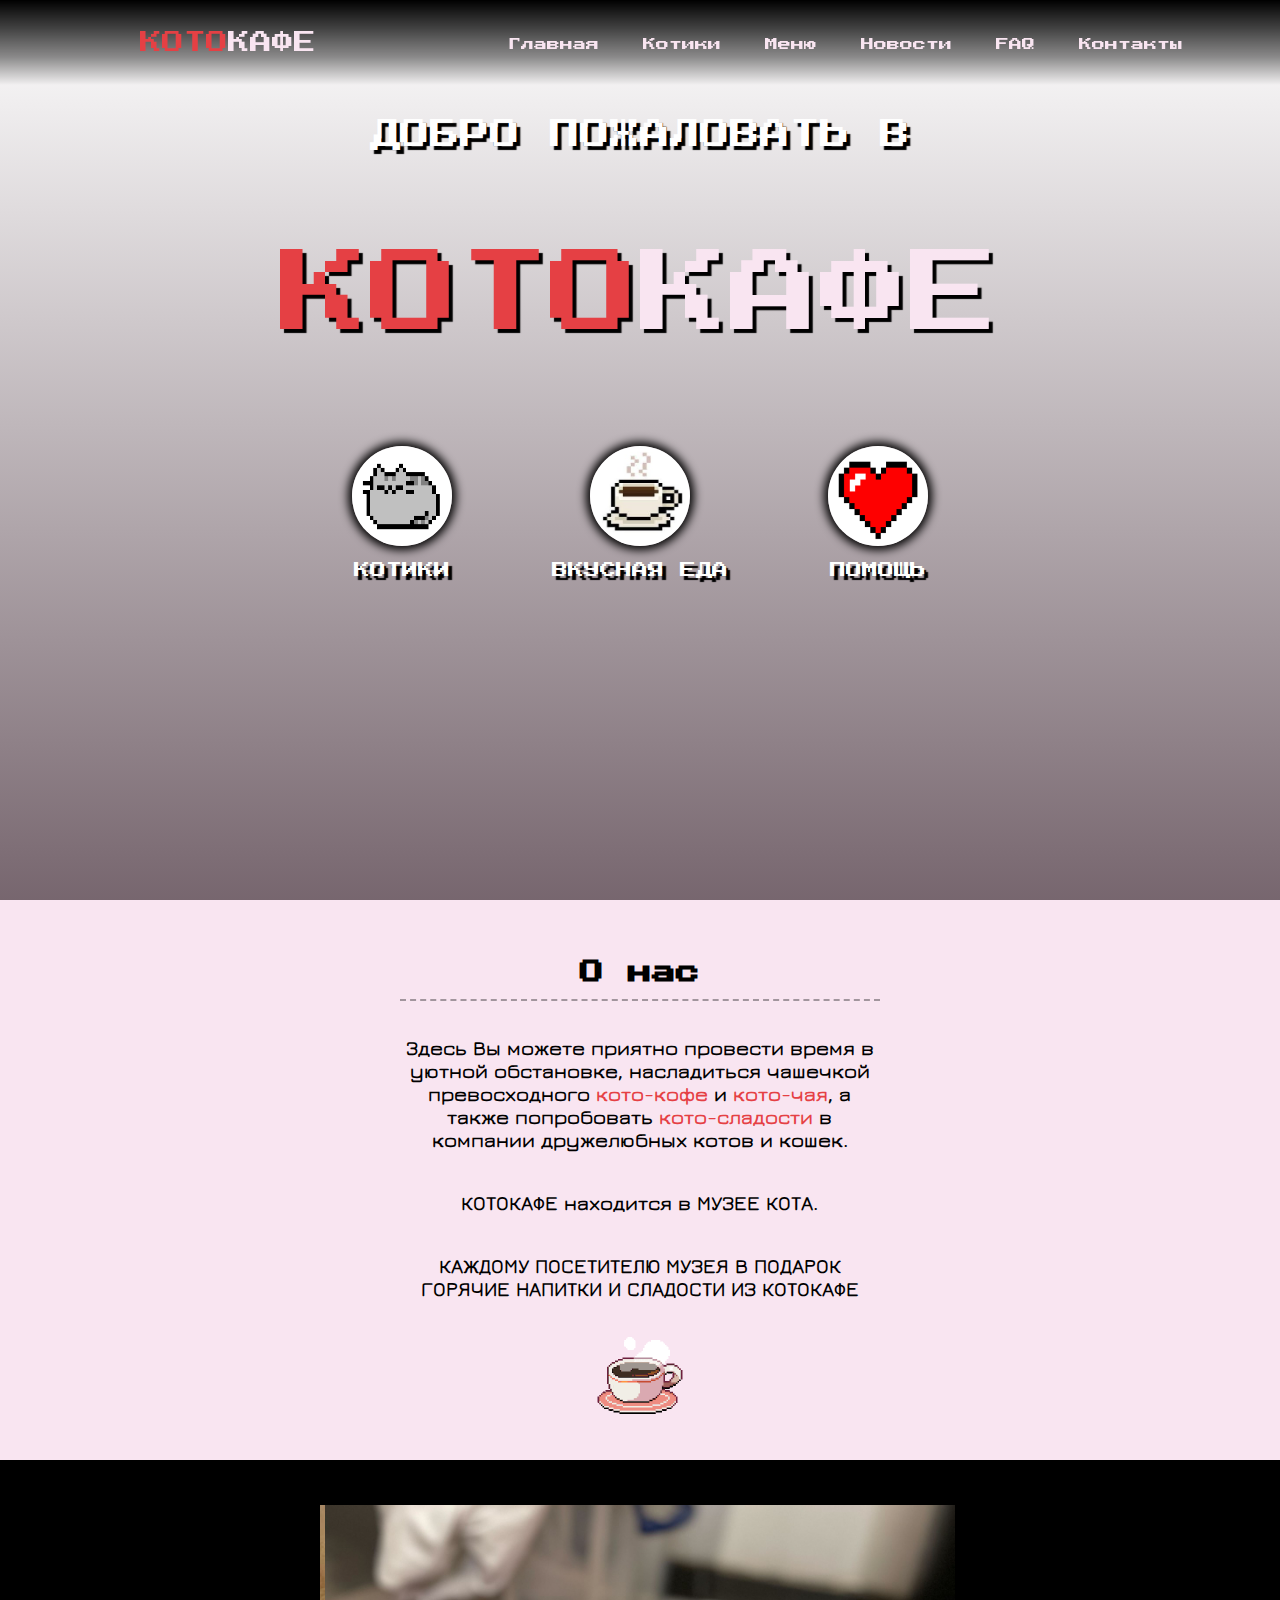
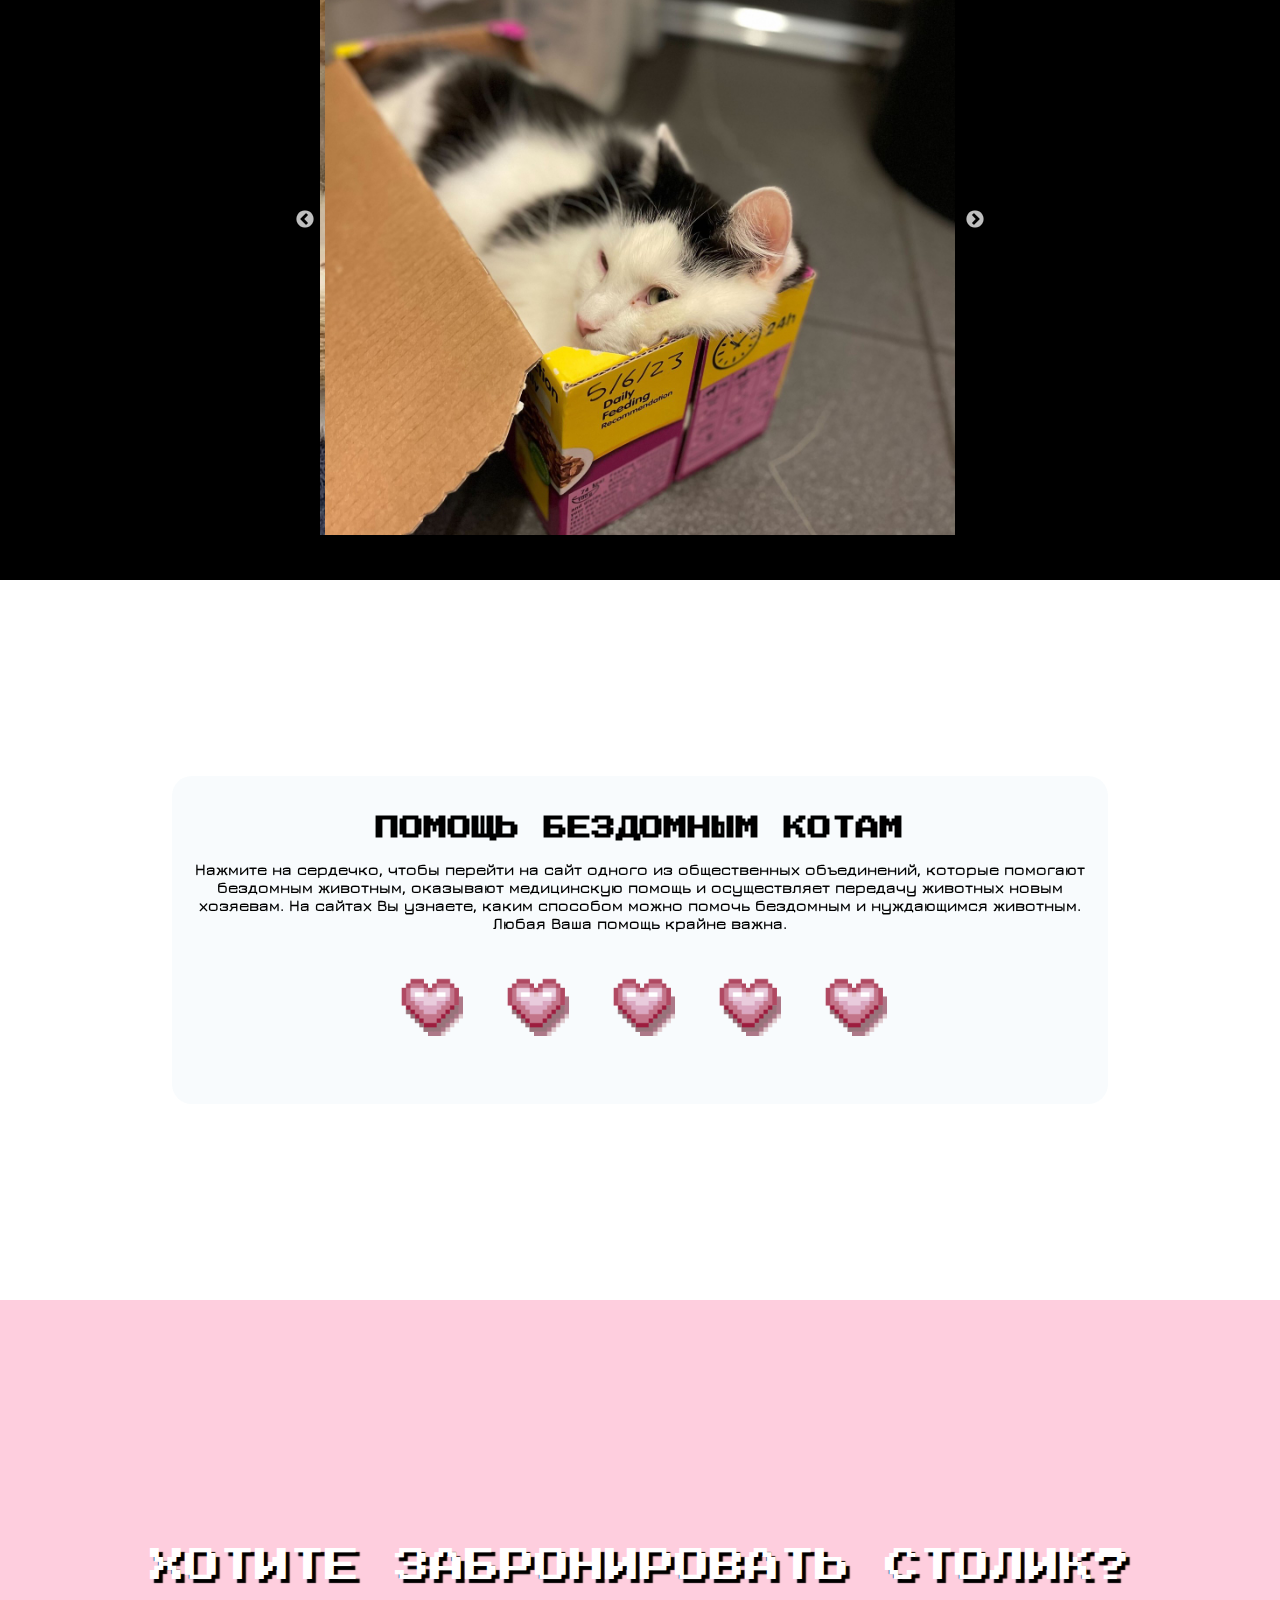
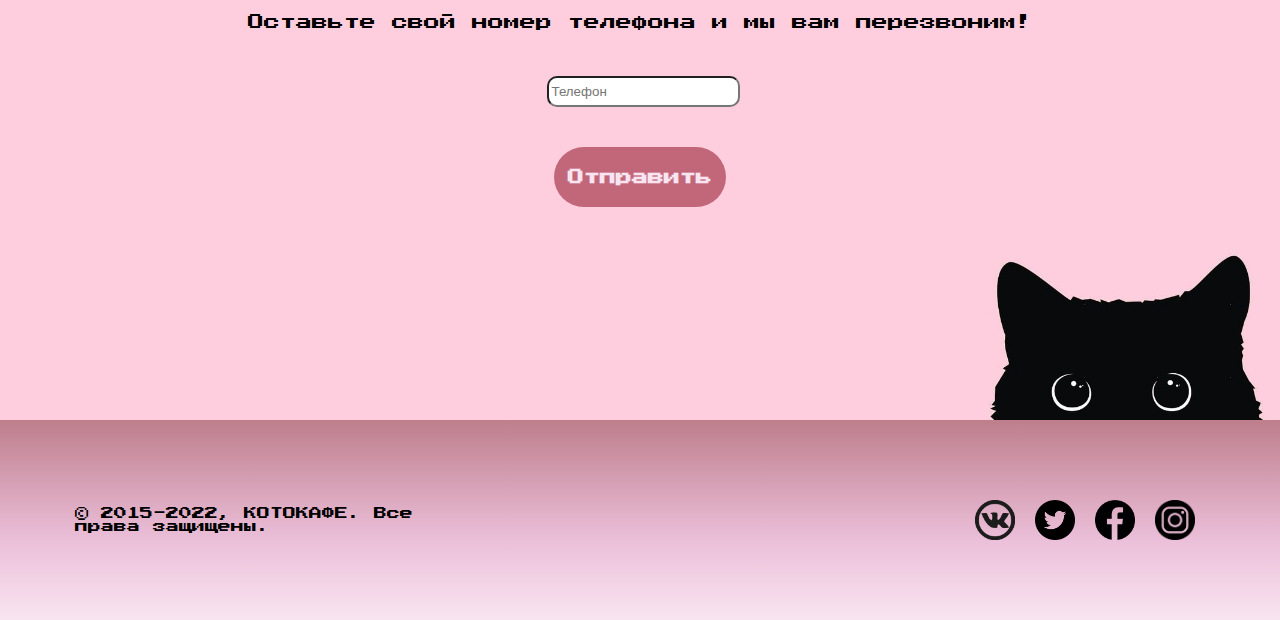
<file: index.html>
<!DOCTYPE html>
<html lang="en">
<head>
    <meta charset="UTF-8">
    <meta http-equiv="X-UA-Compatible" content="IE=edge">
    <meta name="viewport" content="width=280px, initial-scale=1.0">
    <title>Главная</title>
    <link rel="shortcut icon" href="images/favicon.ico" type="image/x-icon">
    <link href="style.css" rel="stylesheet">
    <link rel="preconnect" href="https://fonts.googleapis.com">
    <link rel="preconnect" href="https://fonts.gstatic.com" crossorigin>
    <link href="https://fonts.googleapis.com/css2?family=Press+Start+2P&display=swap" rel="stylesheet">
    <link href="https://fonts.googleapis.com/css2?family=Jura:wght@300;400;500;600;700&display=swap" rel="stylesheet">
    <script src="script/jquery-3.6.0.js"></script> 
   <script src="script/jquery-migrate-3.3.2.js"></script>
   <script type="text/javascript" src="script/slick/slick.min.js"></script>
    <link rel="stylesheet" type="text/css" href="script/slick/slick.css"/>
<link rel="stylesheet" type="text/css" href="script/slick/slick-theme.css"/>

</head>
<body> 
    <a href="#" class="menu-btn" id="menu-btn" onclick="menuOpenClose()">
        <img class="burger-menu-icon" src="images/white-menu-icon-png-18.png" alt="menu-icon">
    </a>
    <div class="grid">
        <div class="top">
          
          <div class="header">
            
              <div class="logo">
                <div class="sprite"></div>
                <p class="logo-text"><span class="red">КОТО</span>КАФЕ</p>
            </div>
           
            <ul class="menu" id="menu">
                <li class="menu-button"><a href="index.html" class="menu-link">Главная</a></li>
                <li class="menu-button"><a href="cats.html" class="menu-link">Котики</a></li>
                <li class="menu-button"><a href="menu.html" class="menu-link">Меню</a></li>
                <li class="menu-button"><a href="news.html" class="menu-link">Новости</a></li>
                <li class="menu-button"><a href="faq.html" class="menu-link">FAQ</a></li>
                <li class="menu-button"><a href="contacts.html" class="menu-link">Контакты</a></li>
            </ul>
          </div>
          <ul class="menu-2" id="menu-2">
            <li class="menu-button"><a href="index.html" class="menu-link">Главная</a></li>
            <li class="menu-button"><a href="cats.html" class="menu-link">Котики</a></li>
            <li class="menu-button"><a href="menu.html" class="menu-link">Меню</a></li>
            <li class="menu-button"><a href="news.html" class="menu-link">Новости</a></li>
            <li class="menu-button"><a href="faq.html" class="menu-link">FAQ</a></li>
            <li class="menu-button"><a href="contacts.html" class="menu-link">Контакты</a></li>
        </ul>
          <div class="header-pic">
              <p class="pic-text-1 outline">ДОБРО ПОЖАЛОВАТЬ В</p>
              <p class="pic-text-2 outline"><span class="red">КОТО</span><span class="pink">КАФЕ</span></p>
              <ul class="header-buttons-container">
                    <li class="header-buttons">
                        <a href="cats.html" class="header-buttons-links">
                           <img src="images/1_tTRxvnxhVMNxE3NhBAhp5Q.png" class="header-buttons-pic" alt="cat">
                        </a>
                        <p class="main-header-btn-text centered outline">КОТИКИ</p>
                    </li>
                    <li class="header-buttons">
                        <a href="menu.html" class="header-buttons-links">
                           <img src="images/coffee.jpg" class="header-buttons-pic" alt="coffee">
                        </a>
                        <p class="main-header-btn-text centered outline">ВКУСНАЯ ЕДА</p>
                    </li>
                    <li class="header-buttons">
                        <a href="#rescue" class="header-buttons-links">
                           <img src="images/pixel-heart-2779422_1280.png" class="header-buttons-pic" alt="heart">
                        </a>
                        <p class="main-header-btn-text centered outline">ПОМОЩЬ</p>
                    </li>
              </ul>
          </div> 
        </div>

        <div class="main">
           <div class="main-about-us">
               <div class="main-about-us-text-wrap">
                   <h2 class="centered border-bottom">О нас</h2>
                  <p class="main-about-us-text">Здесь Вы можете приятно провести время в уютной обстановке, насладиться чашечкой превосходного <span class="red">кото-кофе</span>  и <span class="red">кото-чая</span>, а также попробовать <span class="red">кото-сладости</span> в компании дружелюбных котов и кошек.</p>
                  <p class="main-about-us-text">КОТОКАФЕ находится в МУЗЕЕ КОТА.</p>
                  <p class="main-about-us-text">КАЖДОМУ ПОСЕТИТЕЛЮ МУЗЕЯ В ПОДАРОК ГОРЯЧИЕ НАПИТКИ И СЛАДОСТИ ИЗ КОТОКАФЕ</p>   
                  <img class="main-about-us-gif" src="images/200w.gif" alt="coffee-gif">
                </div>
            </div>
           <div class="main-slider-wrap">
               <div id="slider" class="main-slider">
                   <div class="slide"><img class="slide-img" src="images/gallery1.jpg" alt="cat"></div>
                   <div class="slide"><img class="slide-img" src="images/gallery2.jpg" alt="cat"></div>
                   <div class="slide"><img class="slide-img" src="images/gallery3.jpg" alt="cat"></div>
                   <div class="slide"><img class="slide-img" src="images/gallery4.jpg" alt="cat"></div>
                   <div class="slide"><img class="slide-img" src="images/gallery5.jpg" alt="cat"></div>
                   <div class="slide"><img class="slide-img" src="images/gallery6.jpg" alt="cat"></div>
                   <div class="slide"><img class="slide-img" src="images/gallery7.jpg" alt="cat"></div>
               </div>   
            </div>   
            
        
           
            <div id="rescue" class="rescue">
                  <div class="rescue-inner">
                      <h2 class="rescue-inner-text centered">ПОМОЩЬ БЕЗДОМНЫМ КОТАМ</h2>
                      <p class="rescue-inner-text rescue-inner-text-small centered">Нажмите на сердечко, чтобы перейти на сайт одного из общественных объединений, которые помогают бездомным животным, оказывают медицинскую помощь и осуществляет передачу животных новым хозяевам. На сайтах Вы узнаете, каким способом можно помочь бездомным и нуждающимся животным. Любая Ваша помощь крайне важна.</p>
                      <ul class="rescue-links-container">
                            <li class="rescue-links">
                                <a href="https://egida.by/" title='ООЗЖ "Эгида"' target="_blank">
                                    <img src="images/heart.gif" class="heart-gif" alt="heart-gif">
                                </a>
                            </li>
                            <li class="rescue-links">
                                <a href="https://zooshans.by/" title='БОО ПБЖ "ЗООшанс"' target="_blank">
                                    <img src="images/heart.gif" class="heart-gif" alt="heart-gif">
                                </a>
                            </li>
                            <li class="rescue-links">
                                <a href="https://kotvokoshke.by/" title='ООЗЖ "Кот в Окошке"' target="_blank">
                                    <img src="images/heart.gif" class="heart-gif" alt="heart-gif">
                                </a>
                            </li>
                            <li class="rescue-links">
                                <a href="https://vk.com/domik_spasennih_dush" title='Приют "Домик Спасенных Душ"' target="_blank">
                                    <img src="images/heart.gif" class="heart-gif" alt="heart-gif">
                                </a>
                            </li>
                            <li class="rescue-links">
                                <a href="http://kisorg.com/" title='ООЗЖ "Кот и Собака"' target="_blank">
                                    <img src="images/heart.gif" class="heart-gif" alt="heart-gif">
                                </a>
                            </li>
                      </ul>
                    </div>
            </div>  
            <div class="contact-us">
             <div class="contact-us-cover">
              <div class="contact-us-inner">
                <p class="contact-us-text centered big p-margin outline">ХОТИТЕ ЗАБРОНИРОВАТЬ СТОЛИК?</p>
                <p class="centered">Оставьте свой номер телефона и мы вам перезвоним!</p>
                <div class="form-group">
                    <input type="text" class="form-control" placeholder="Телефон" name="phone" id="phone" required="">
                </div>
                <div class="btn-submit-container">
                    <a href="#" class="btn-submit-link">
                        <div class="btn-submit">
                            <p>Отправить</p>
                        </div>
                    </a>
                </div>
              </div>
            </div> 
            </div>  
          
        </div>


        <a href="#" class="to-top"><img class="to-top-img" src="images/to-top.png" alt="to-top"></a>


        <div class="footer">
            <div class="footer-copyright">
                <p>&copy; 2015-2022,  КОТОКАФЕ. Все права защищены.</p>
            </div>
            
            <ul class="socials">
                <li >
                    <a href="https://vk.com/catmuseumby" target="_blank" class="socials-links" title="vk">
                        <img class="social-links-img" src="images/vk-round.png" alt="vkontakte">
                    </a>
                </li>
                <li >
                    <a href="https://twitter.com/catmuseumby" target="_blank" class="socials-links" title="twitter">
                        <img class="social-links-img" src="images/twitter-icon-circle-logo.png" alt="twitter">
                    </a>
                </li>
                <li >
                    <a href="https://www.facebook.com/catmuseumby" target="_blank" class="socials-links" title="facebook">
                        <img class="social-links-img" src="images/fb.png" alt="fb">
                    </a>
                </li>
                <li >
                    <a href="https://www.instagram.com/catmuseumby/" target="_blank" class="socials-links" title="instagram">
                        <img class="social-links-img" src="images/inst.png" alt="inst">
                    </a>
                </li>
            </ul>
            
        </div>
    </div>
    <script>
        jQuery(document).ready(function() {
           console.log ('прив');
});
        $('#slider').slick({
            infinite: true,
            slidesToShow: 1,
            slidesToScroll: 1,
            autoplay: 5000
             });

             var body = $("html, body");
             var toTop = $(".to-top");   
             $(window).on("scroll", function(){
            var winScrollTopValue = $(window).scrollTop();
           
            if (winScrollTopValue > 800) {
                toTop.fadeIn(800); 
            } else if (winScrollTopValue < 800) {
                toTop.hide(); 
            }
        });

        toTop.on("click", toTopClicked); 

        function toTopClicked(event) {
            event.preventDefault(); 
            toTop.toggleClass("test");

            body.animate(
                { scrollTop: 0 },
                1200
            );
        }    
        function menuOpenClose() {
            var x = document.getElementById("menu-2");
  if (x.style.display === "flex") {
    x.style.display = "none";
  } else {
    x.style.display = "flex";
  }
        }
    </script>
   
   
</body>
</html>
</file>
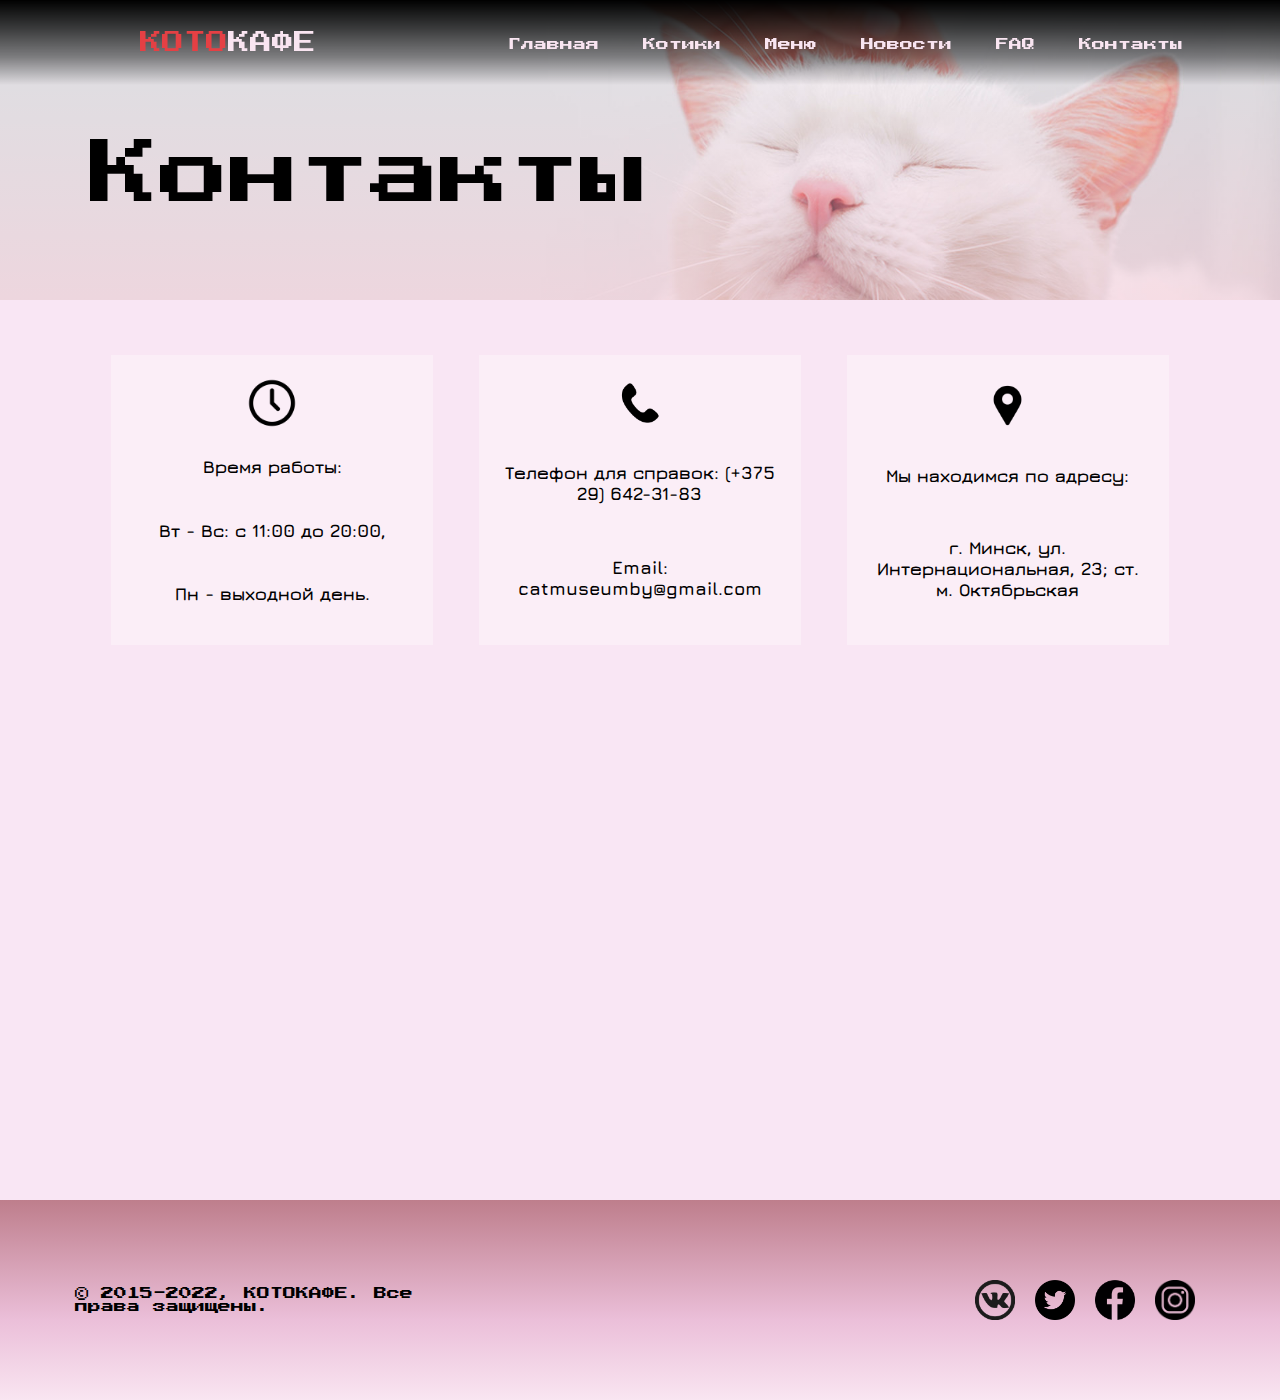
<file: contacts.html>
<!DOCTYPE html>
<html lang="en">
<head>
    <meta charset="UTF-8">
    <meta http-equiv="X-UA-Compatible" content="IE=edge">
    <meta name="viewport" content="width=device-width, initial-scale=1.0">
    <title>Контакты</title>
    <link rel="shortcut icon" href="images/favicon.ico" type="image/x-icon">
    <link href="style.css" rel="stylesheet">
    <link rel="preconnect" href="https://fonts.googleapis.com">
    <link rel="preconnect" href="https://fonts.gstatic.com" crossorigin>
    <link href="https://fonts.googleapis.com/css2?family=Press+Start+2P&display=swap" rel="stylesheet">
    <link href="https://fonts.googleapis.com/css2?family=Jura:wght@300;400;500;600;700&display=swap" rel="stylesheet">
    <script src="script/jquery-3.6.0.js"></script> 
   <script src="script/jquery-migrate-3.3.2.js"></script>
   <script type="text/javascript" src="script/slick/slick.min.js"></script>
    <link rel="stylesheet" type="text/css" href="script/slick/slick.css"/>
<link rel="stylesheet" type="text/css" href="script/slick/slick-theme.css"/>
</head>
<body>
    <a href="#" class="menu-btn" id="menu-btn" onclick="menuOpenClose()">
        <img class="burger-menu-icon" src="images/white-menu-icon-png-18.png" alt="menu-icon">
    </a>
    <div class="grid-contacts">
        <div class="top">
        <div class="header">
          
            <div class="logo">
              <div class="sprite"></div>
              <p class="logo-text"><span class="red">КОТО</span>КАФЕ</p>
          </div>
          
          <ul class="menu">
            <li class="menu-button"><a href="index.html" class="menu-link">Главная</a></li>
            <li class="menu-button"><a href="cats.html" class="menu-link">Котики</a></li>
            <li class="menu-button"><a href="menu.html" class="menu-link">Меню</a></li>
            <li class="menu-button"><a href="news.html" class="menu-link">Новости</a></li>
            <li class="menu-button"><a href="faq.html" class="menu-link">FAQ</a></li>
            <li class="menu-button"><a href="contacts.html" class="menu-link">Контакты</a></li>
        </ul>
          
        </div>
        <ul class="menu-2" id="menu-2">
            <li class="menu-button"><a href="index.html" class="menu-link">Главная</a></li>
            <li class="menu-button"><a href="cats.html" class="menu-link">Котики</a></li>
            <li class="menu-button"><a href="menu.html" class="menu-link">Меню</a></li>
            <li class="menu-button"><a href="news.html" class="menu-link">Новости</a></li>
            <li class="menu-button"><a href="faq.html" class="menu-link">FAQ</a></li>
            <li class="menu-button"><a href="contacts.html" class="menu-link">Контакты</a></li>
        </ul>
        <div class="contacts-top-pic">
            <div class="contacts-title">
                <p>Контакты</p>
             </div>
          </div>
    </div>
        <div class="contacts-main">
           <div class="contacts-container">
            <div class="contacts-time">
                <div class="contacts-icons">
                    <img class="clock-icon" src="images/clock-icon.jpg" alt="clock-icon">
                </div>
               <p>Время работы:</p> 
               <p>Вт - Вс: с 11:00 до 20:00,</p>
                <p>Пн - выходной день.</p>
            </div>
            <div class="contacts-telephone">
                <div class="contacts-icons">
                    <img class="phone-icon" src="images/black-phone-icon-png-12.jpg" alt="phone-icon">
                </div>
               <p>Телефон для справок: (+375 29) 642-31-83</p>
                <p>Email: catmuseumby@gmail.com</p>
            </div>
            <div class="contacts-address">
                <div class="contacts-icons">
                    <img class="location-icon" src="images/location-pointer-icon-2961-thumb.png" alt="location-icon">
                </div>
                <p>Мы находимся по адресу:</p>
                <p>г. Минск,  ул. Интернациональная, 23;
                    ст. м. Октябрьская</p>
            </div>
           </div>

            <div class="contacts-map">
                <iframe class="map" src="https://www.google.com/maps/embed?pb=!1m18!1m12!1m3!1d2350.5690936782503!2d27.5587105844912!3d53.903862486179825!2m3!1f0!2f0!3f0!3m2!1i1024!2i768!4f13.1!3m3!1m2!1s0x46dbcfea9a273601%3A0xce44031100297a8a!2z0YPQuy4g0JjQvdGC0LXRgNC90LDRhtC40L7QvdCw0LvRjNC90LDRjyAyMywg0JzQuNC90YHQug!5e0!3m2!1sru!2sby!4v1645184958913!5m2!1sru!2sby" width="100%" height="450" style="border:0;" allowfullscreen="" loading="lazy"></iframe>
            </div>
        </div>
        <div class="footer">
            <div class="footer-copyright">
                <p>&copy; 2015-2022,  КОТОКАФЕ. Все права защищены.</p>
            </div>
            
            <ul class="socials">
                <li >
                    <a href="https://vk.com/catmuseumby" target="_blank" class="socials-links" title="vk">
                        <img class="social-links-img" src="images/vk-round.png" alt="vkontakte">
                    </a>
                </li>
                <li >
                    <a href="https://twitter.com/catmuseumby" target="_blank" class="socials-links" title="twitter">
                        <img class="social-links-img" src="images/twitter-icon-circle-logo.png" alt="twitter">
                    </a>
                </li>
                <li >
                    <a href="https://www.facebook.com/catmuseumby" target="_blank" class="socials-links" title="facebook">
                        <img class="social-links-img" src="images/fb.png" alt="fb">
                    </a>
                </li>
                <li >
                    <a href="https://www.instagram.com/catmuseumby/" target="_blank" class="socials-links" title="instagram">
                        <img class="social-links-img" src="images/inst.png" alt="inst">
                    </a>
                </li>
            </ul>
            
        </div> 
    </div> 
    <a href="#" class="to-top"><img class="to-top-img" src="images/to-top.png"  alt="to-top"></a>
    <script>
         var body = $("html, body");
             var toTop = $(".to-top");   
             $(window).on("scroll", function(){
            var winScrollTopValue = $(window).scrollTop();
           
            if (winScrollTopValue > 700) {
                toTop.fadeIn(800); 
            } else if (winScrollTopValue < 700) {
                toTop.hide(); 
            }
        });

        toTop.on("click", toTopClicked); 

        function toTopClicked(event) {
            event.preventDefault(); 
            toTop.toggleClass("test");

            body.animate(
                { scrollTop: 0 },
                1200
            );
        } 
        function menuOpenClose() {
            var x = document.getElementById("menu-2");
  if (x.style.display === "flex") {
    x.style.display = "none";
  } else {
    x.style.display = "flex";
  }
        }
    </script>  
</body>
</html>
</file>
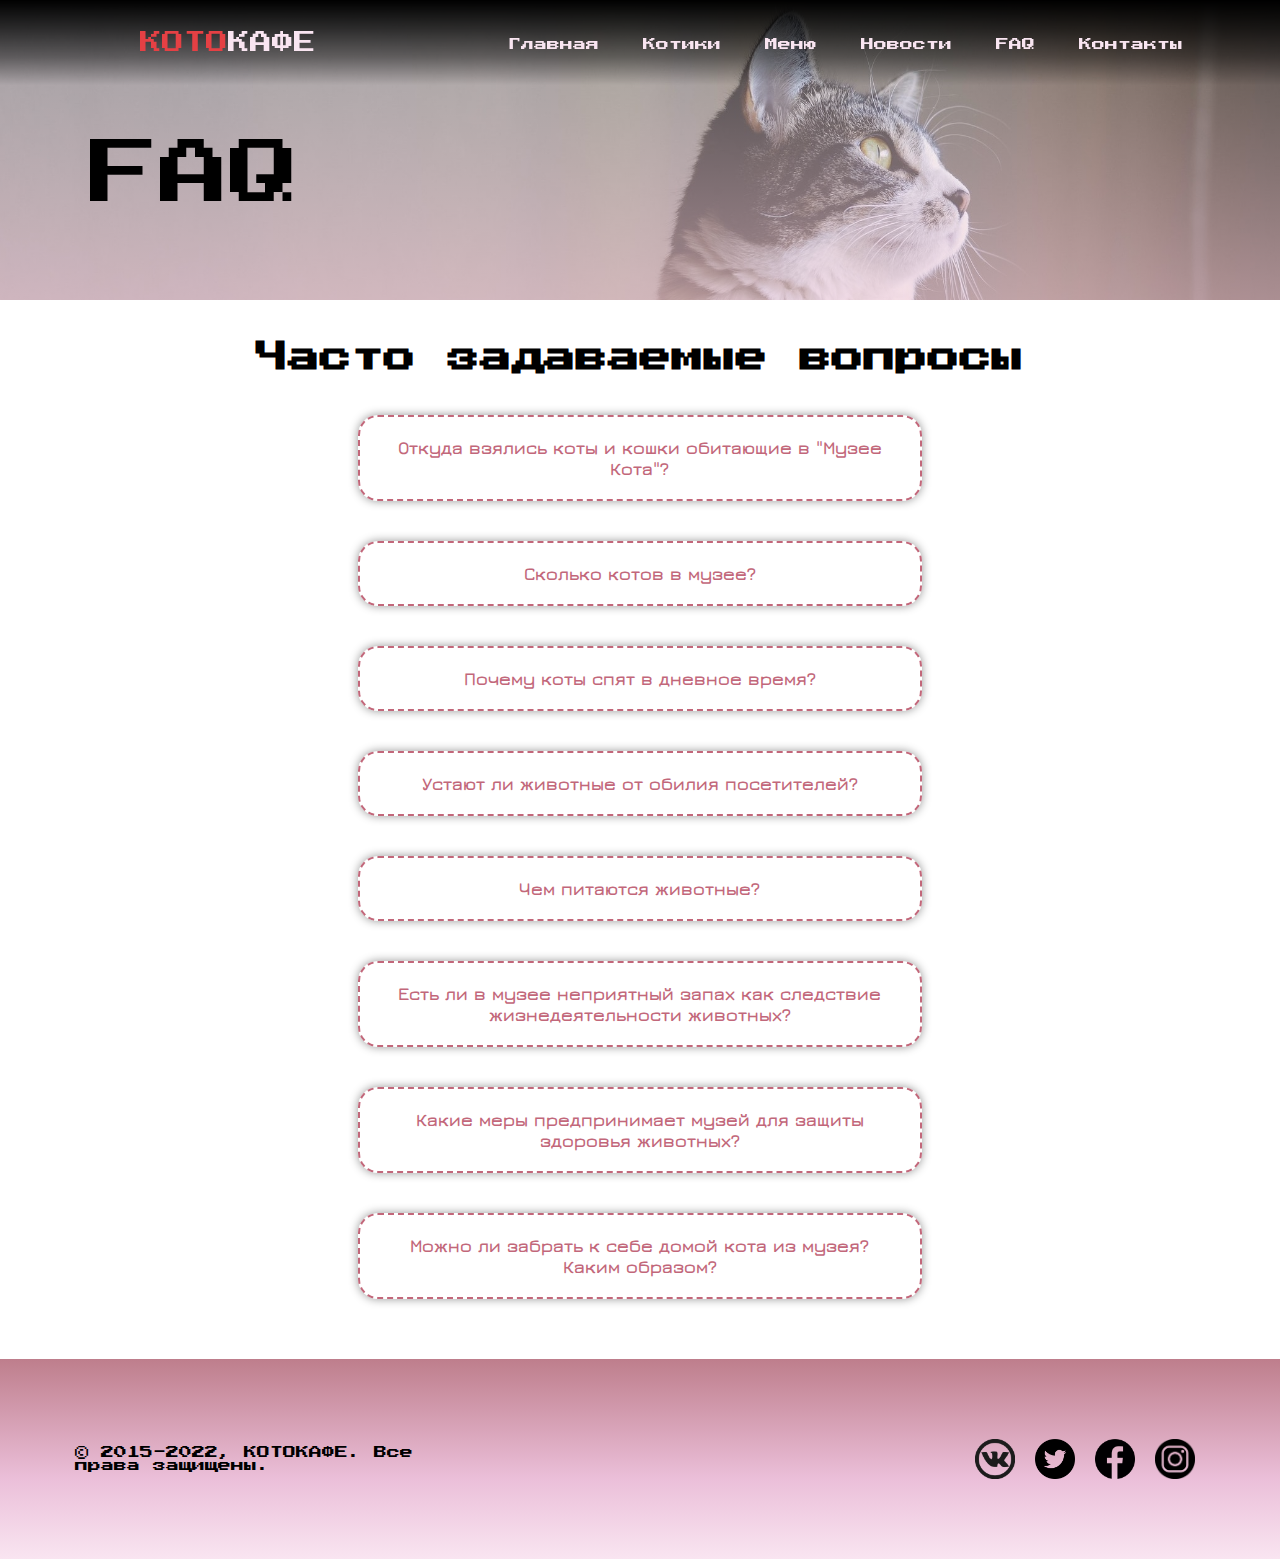
<file: faq.html>
<!DOCTYPE html>
<html lang="en">
<head>
    <meta charset="UTF-8">
    <meta http-equiv="X-UA-Compatible" content="IE=edge">
    <meta name="viewport" content="width=device-width, initial-scale=1.0">
    <title>FAQ</title>
    <link rel="shortcut icon" href="images/favicon.ico" type="image/x-icon">
    <link href="style.css" rel="stylesheet">
    <script src="script/jquery-3.6.0.js"></script> 
   <script src="script/jquery-migrate-3.3.2.js"></script>
    <link rel="preconnect" href="https://fonts.googleapis.com">
    <link rel="preconnect" href="https://fonts.gstatic.com" crossorigin>
    <link href="https://fonts.googleapis.com/css2?family=Press+Start+2P&display=swap" rel="stylesheet">
    <link rel="preconnect" href="https://fonts.googleapis.com">
    <link rel="preconnect" href="https://fonts.gstatic.com" crossorigin>
    <link href="https://fonts.googleapis.com/css2?family=Jura:wght@300;400;500;600;700&display=swap" rel="stylesheet">
</head>
<body>
    <a href="#" class="menu-btn" id="menu-btn" onclick="menuOpenClose()">
        <img class="burger-menu-icon" src="images/white-menu-icon-png-18.png" alt="menu-icon">
    </a>
    <div class="grid-contacts">
        <div class="top">
        <div class="header">
          
            <div class="logo">
              <div class="sprite"></div>
              <p class="logo-text"><span class="red">КОТО</span>КАФЕ</p>
          </div>
          
          <ul class="menu">
            <li class="menu-button"><a href="index.html" class="menu-link">Главная</a></li>
            <li class="menu-button"><a href="cats.html" class="menu-link">Котики</a></li>
            <li class="menu-button"><a href="menu.html" class="menu-link">Меню</a></li>
            <li class="menu-button"><a href="news.html" class="menu-link">Новости</a></li>
            <li class="menu-button"><a href="faq.html" class="menu-link">FAQ</a></li>
            <li class="menu-button"><a href="contacts.html" class="menu-link">Контакты</a></li>
        </ul>
        </div>
        <ul class="menu-2" id="menu-2">
            <li class="menu-button"><a href="index.html" class="menu-link">Главная</a></li>
            <li class="menu-button"><a href="cats.html" class="menu-link">Котики</a></li>
            <li class="menu-button"><a href="menu.html" class="menu-link">Меню</a></li>
            <li class="menu-button"><a href="news.html" class="menu-link">Новости</a></li>
            <li class="menu-button"><a href="faq.html" class="menu-link">FAQ</a></li>
            <li class="menu-button"><a href="contacts.html" class="menu-link">Контакты</a></li>
        </ul>
        <div class="faq-top-pic">
            <div class="faq-title">
                <p>FAQ</p>
             </div>
          </div>
    </div>
        <div class="faq-main">
            <div class="faq-wrap">
           <h1 class="centered faq-text">Часто задаваемые вопросы</h1> 
            <button class="question" onclick="openText1()">Откуда взялись коты и кошки обитающие в "Музее Кота"?</button>
            <p class="question-text question-text-1 hidden">Котики, обитающие в музее, в прошлом бездомные. Их подобрали либо на улице, либо забрали из службы отлова бродячих животных. Многие из них находились в критическом состоянии, им грозила неминуемая гибель. Коты прошли ветеринарный осмотр, карантин, вакцинацию, а затем устроены в музей.</p>
            <button class="question" onclick="openText2()">Сколько котов в музее?</button>
            <p class="question-text question-text-2 hidden">На сегодняшний день в кошачьей команде музея насчитывается 25 котов и кошек. Также на передержке находится более тридцати котиков.</p>
            <button class="question" onclick="openText3()">Почему коты спят в дневное время?</button>
            <p class="question-text question-text-3 hidden">Коты, в отличие от человека, спят около 16-18 часов в день, хотя крепкий сон - это всего лишь 2-3 часа. При этом они очень быстро переходят ото сна к бодрствованию. Если вы видите, что коты спят в дневное время, то это потому что их внутренний биологический механизм требует этого.</p>
            <button class="question" onclick="openText4()">Устают ли животные от обилия посетителей?</button>
            <p class="question-text question-text-4 hidden">Коты и кошки музея прекрасно адаптировались к вниманию со стороны посетителей. Сотрудники музея следят за тем чтобы посетители бережно относились к животным. Ввиду того что по правилам музея котов можно только гладить (но не разрешается брать на руки), коты практически не чувствуют влияния со стороны посетителей и, соответственно, не устают от обилия посетителей. Кроме того, в музее предусмотрены места, где животные могут уединиться если почувствуют в этом необходимость.</p>
            <button class="question" onclick="openText5()">Чем питаются животные?</button>
            <p class="question-text question-text-5 hidden">В соответствии с рекомендациями специалистов, коты питаются лучшими доступными на сегодняшний день кошачьими кормами, которые содержат все необходимые для здоровья животных компоненты.</p>
            <button class="question" onclick="openText6()">Есть ли в музее неприятный запах как следствие жизнедеятельности животных?</button>
            <p class="question-text question-text-6 hidden">Неприятного запаха в музее нет. В кошачьих туалетах используется специальный наполнитель, который препятствует распространению неприятных запахов. Хорошая система кондиционирования поддерживает в помещении музея чистую и свежую атмосферу.</p>
            <button class="question" onclick="openText7()">Какие меры предпринимает музей для защиты здоровья животных?</button>
            <p class="question-text question-text-7 hidden">Каждый посетитель при входе в музей наступает на антибактериальный коврик, а затем обрабатывает руки антибактериальным раствором. Все коты и кошки проходят регулярный осмотр у ветеринарного врача.</p>
            <button class="question" onclick="openText8()">Можно ли забрать к себе домой кота из музея? Каким образом?</button>
            <p class="question-text question-text-8 hidden">Да, можно. Для этого необходимо поинтересоваться у администрации музея, каких из котов, обитающих в музее, можно забрать к себе домой в данный момент. После прохождения собеседования и обязательства надлежащим образом заботиться о животном, вы сможете забрать к себе домой кота.</p>
        </div>
        </div>

        <div class="footer">
            <div class="footer-copyright">
                <p>&copy; 2015-2022,  КОТОКАФЕ. Все права защищены.</p>
            </div>
            
            <ul class="socials">
                <li >
                    <a href="https://vk.com/catmuseumby" target="_blank" class="socials-links" title="vk">
                        <img class="social-links-img" src="images/vk-round.png" alt="vkontakte">
                    </a>
                </li>
                <li >
                    <a href="https://twitter.com/catmuseumby" target="_blank" class="socials-links" title="twitter">
                        <img class="social-links-img" src="images/twitter-icon-circle-logo.png" alt="twitter">
                    </a>
                </li>
                <li >
                    <a href="https://www.facebook.com/catmuseumby" target="_blank" class="socials-links" title="facebook">
                        <img class="social-links-img" src="images/fb.png" alt="fb">
                    </a>
                </li>
                <li >
                    <a href="https://www.instagram.com/catmuseumby/" target="_blank" class="socials-links" title="instagram">
                        <img class="social-links-img" src="images/inst.png" alt="inst">
                    </a>
                </li>
            </ul>
            
        </div>  
    </div>  
    <a href="#" class="to-top"><img class="to-top-img" src="images/to-top.png"  alt="to-top"></a>
    <script>
        function openText1 () {
            var pText = document.querySelector('.question-text-1');
            pText.classList.toggle('hidden');
        }
        function openText2 () {
            var pText = document.querySelector('.question-text-2');
            pText.classList.toggle('hidden');
        }
        function openText3 () {
            var pText = document.querySelector('.question-text-3');
            pText.classList.toggle('hidden');
        }
        function openText4 () {
            var pText = document.querySelector('.question-text-4');
            pText.classList.toggle('hidden');
        }
        function openText5 () {
            var pText = document.querySelector('.question-text-5');
            pText.classList.toggle('hidden');
        }
        function openText6 () {
            var pText = document.querySelector('.question-text-6');
            pText.classList.toggle('hidden');
        }
        function openText7 () {
            var pText = document.querySelector('.question-text-7');
            pText.classList.toggle('hidden');
        }
        function openText8 () {
            var pText = document.querySelector('.question-text-8');
            pText.classList.toggle('hidden');
        }
        var body = $("html, body");
             var toTop = $(".to-top");   
             $(window).on("scroll", function(){
            var winScrollTopValue = $(window).scrollTop();
           
            if (winScrollTopValue > 800) {
                toTop.fadeIn(800); 
            } else if (winScrollTopValue < 800) {
                toTop.hide(); 
            }
        });

        toTop.on("click", toTopClicked); 

        function toTopClicked(event) {
            event.preventDefault(); 
            toTop.toggleClass("test");

            body.animate(
                { scrollTop: 0 },
                1200
            );
        } 
         function menuOpenClose() {
            var x = document.getElementById("menu-2");
  if (x.style.display === "flex") {
    x.style.display = "none";
  } else {
    x.style.display = "flex";
  }
        }
        
    </script> 
</body>
</html>
</file>
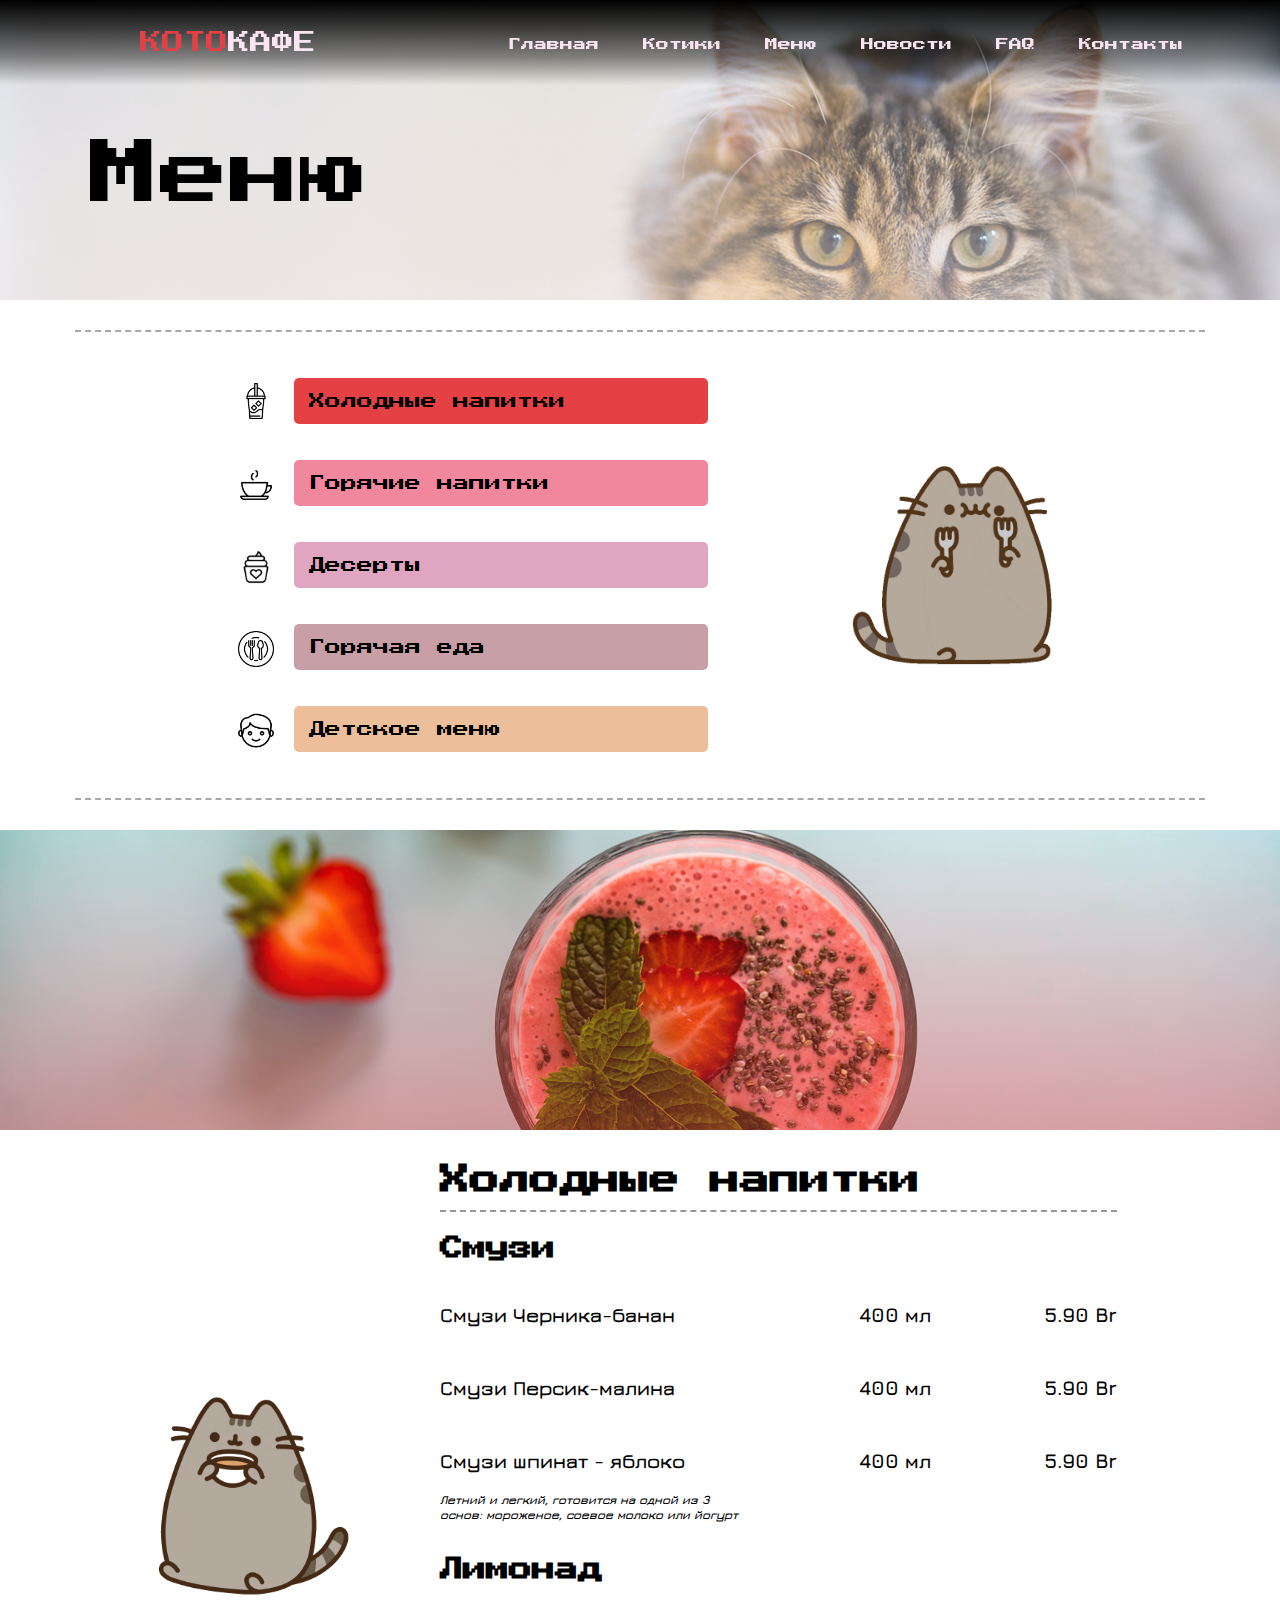
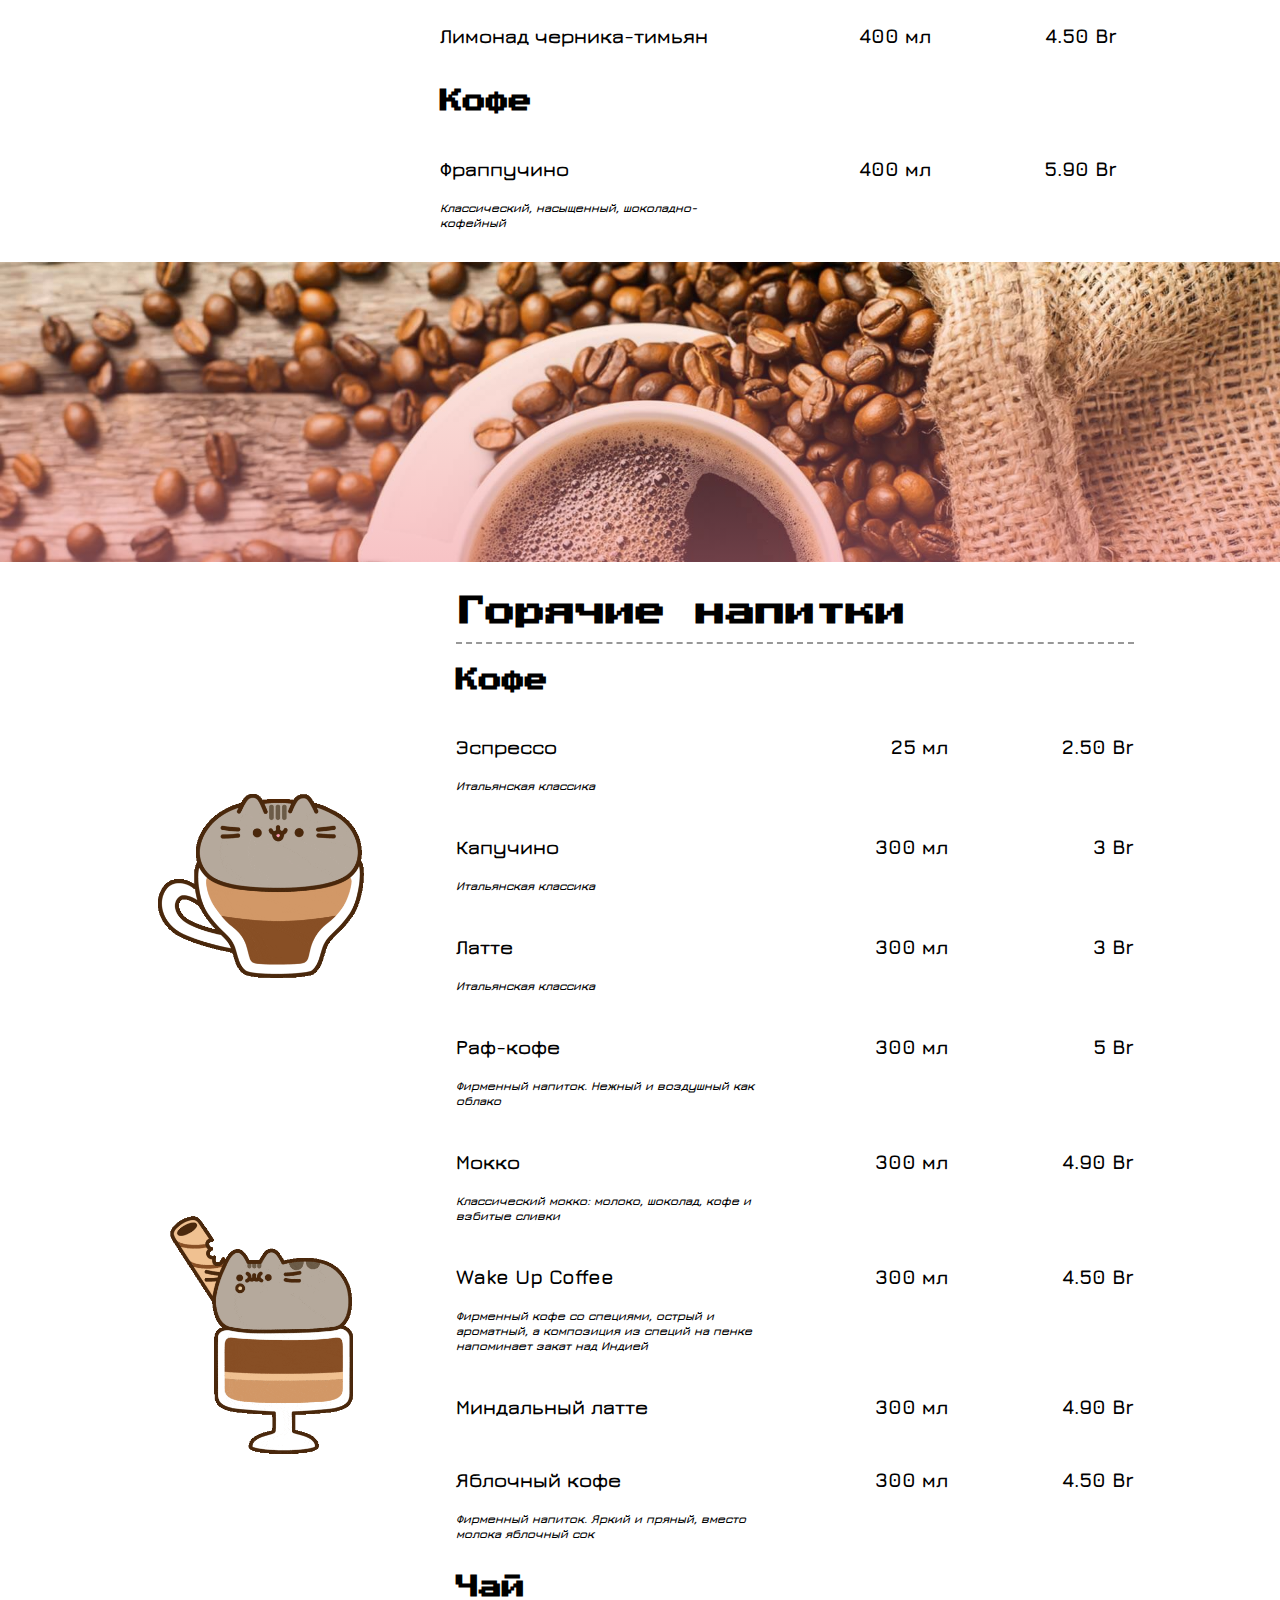
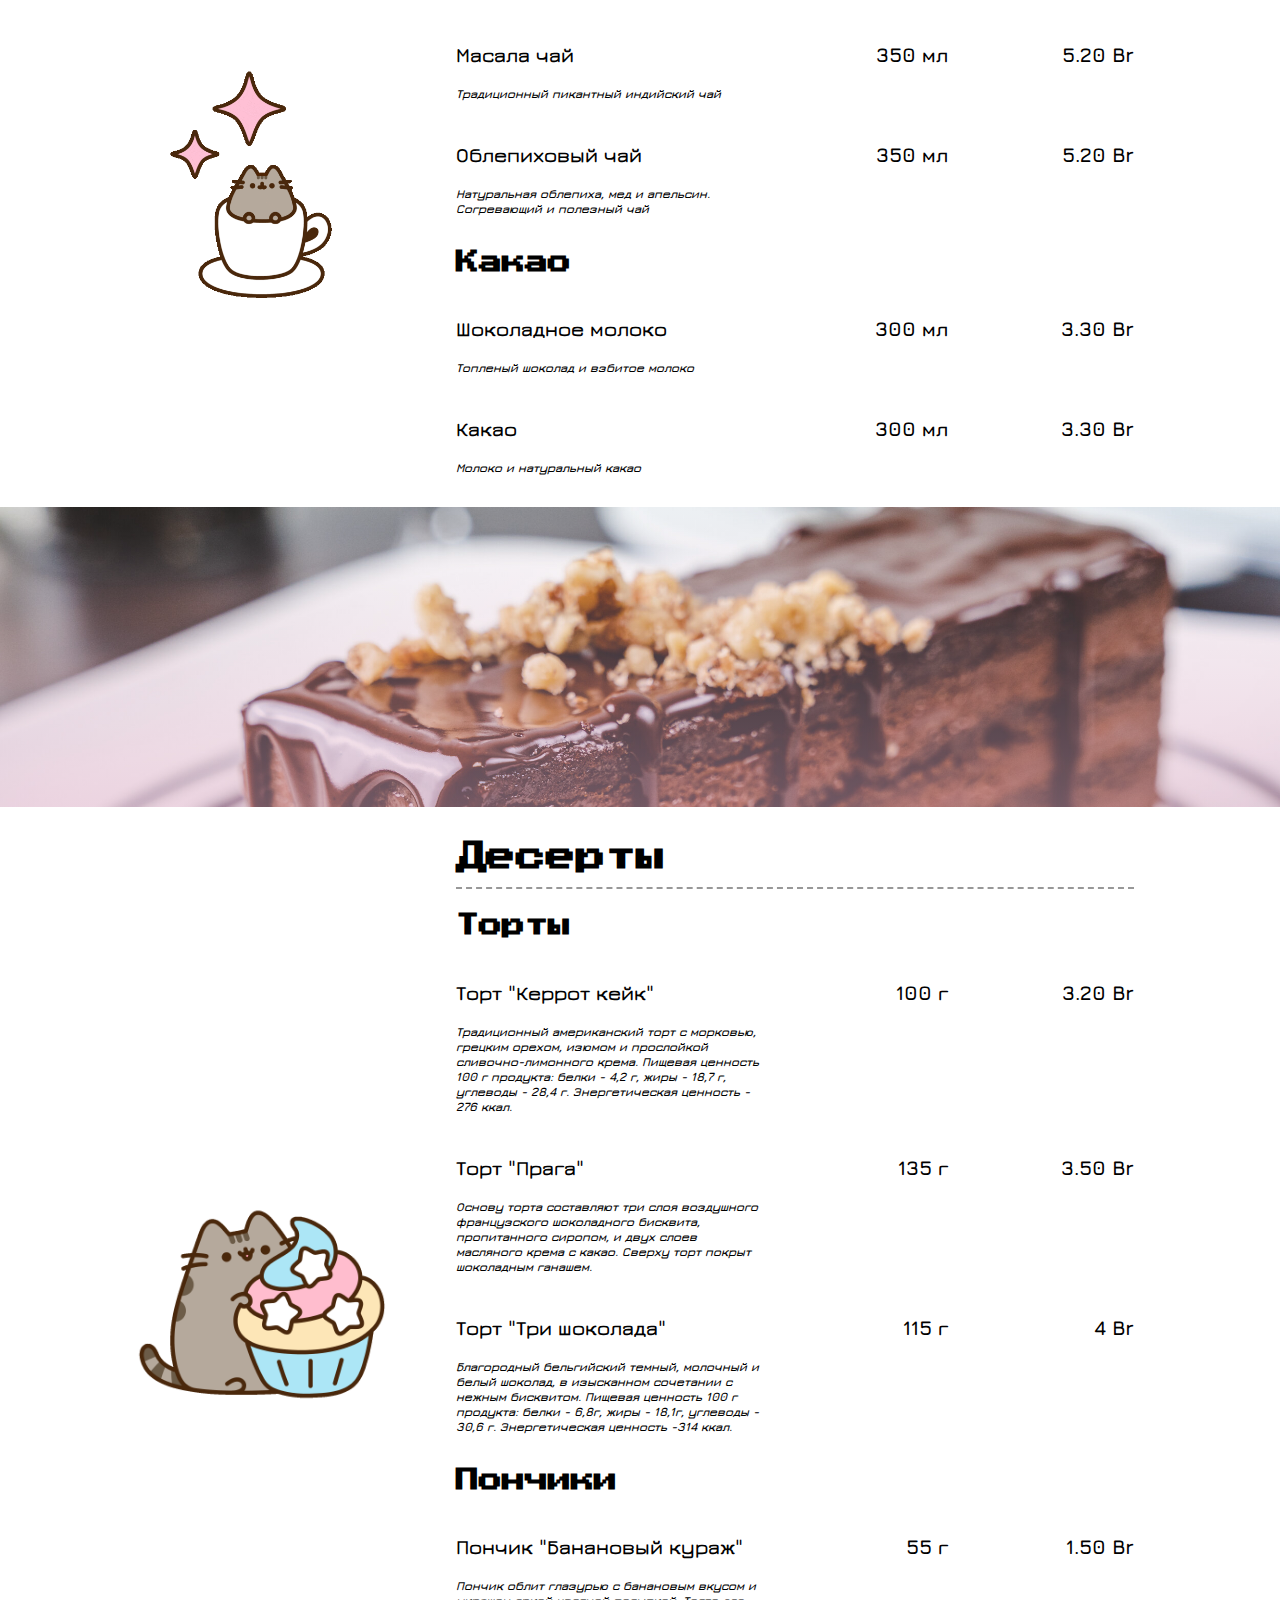
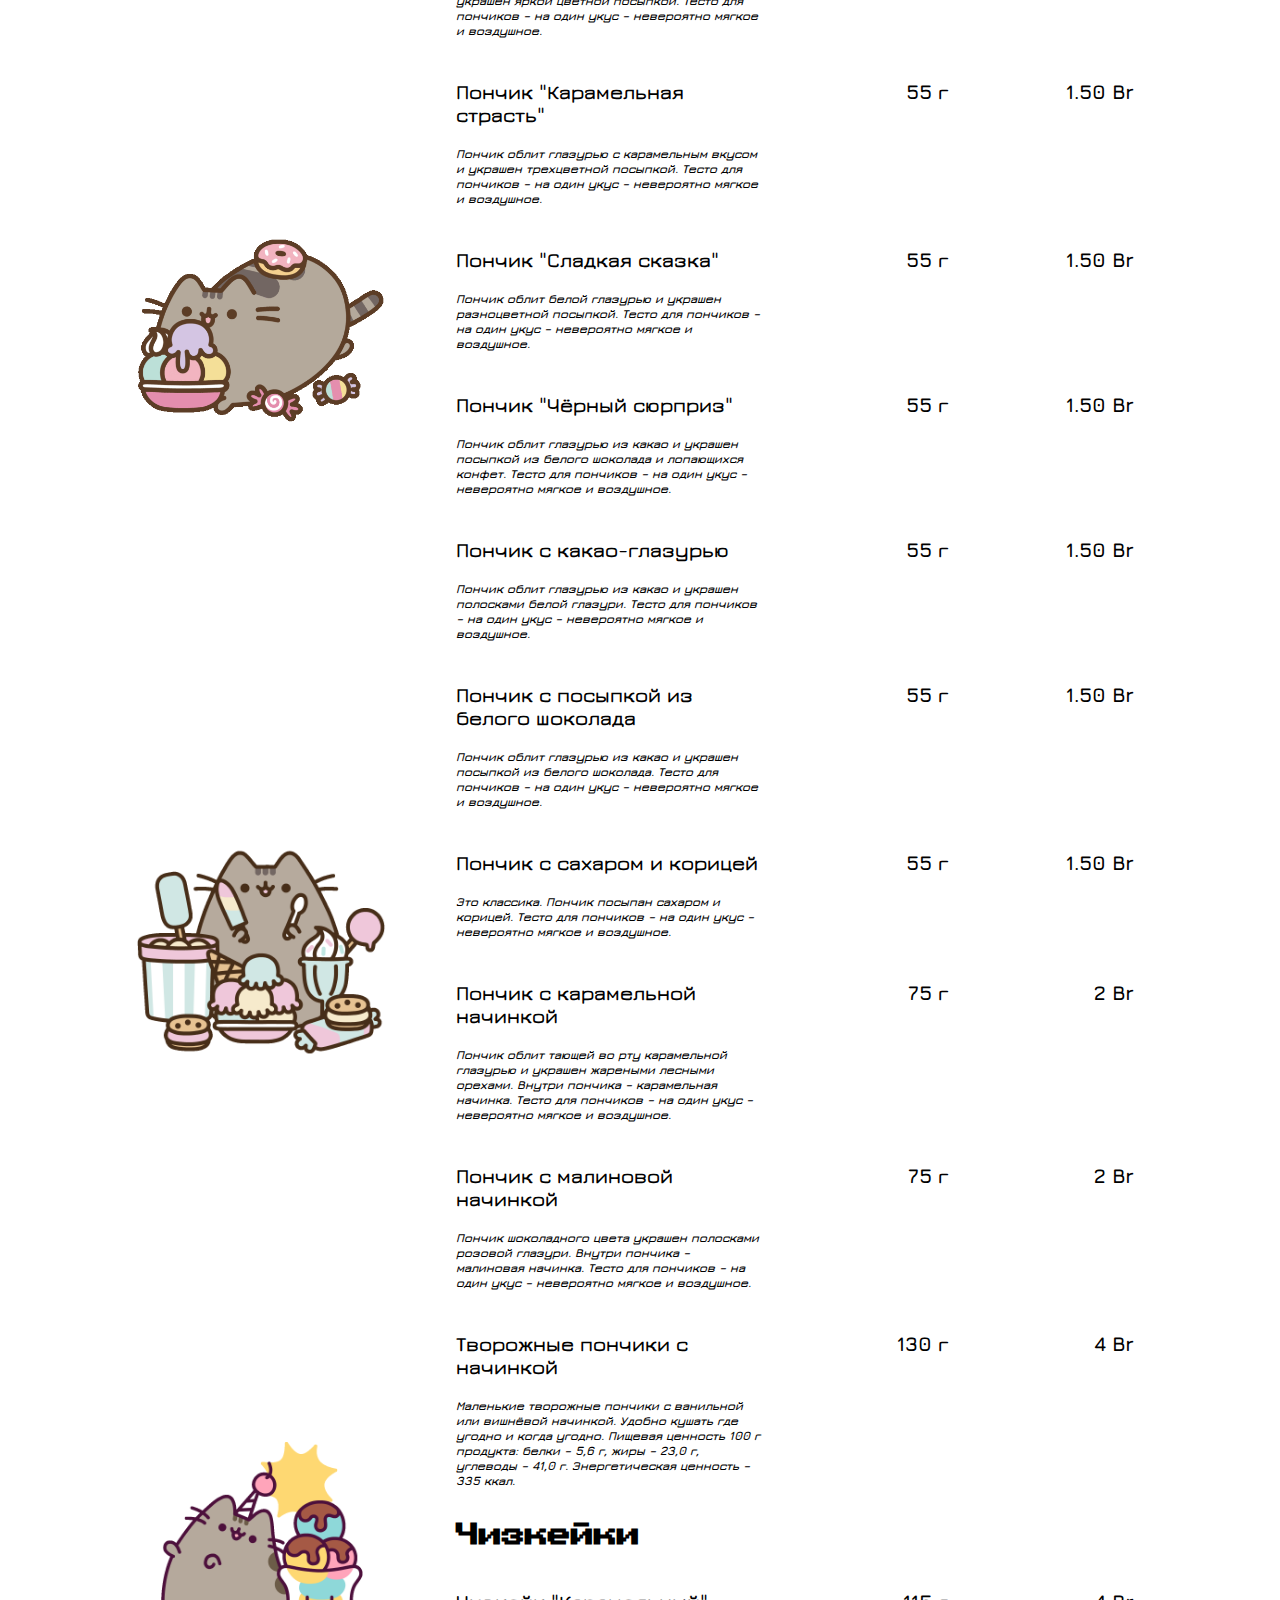
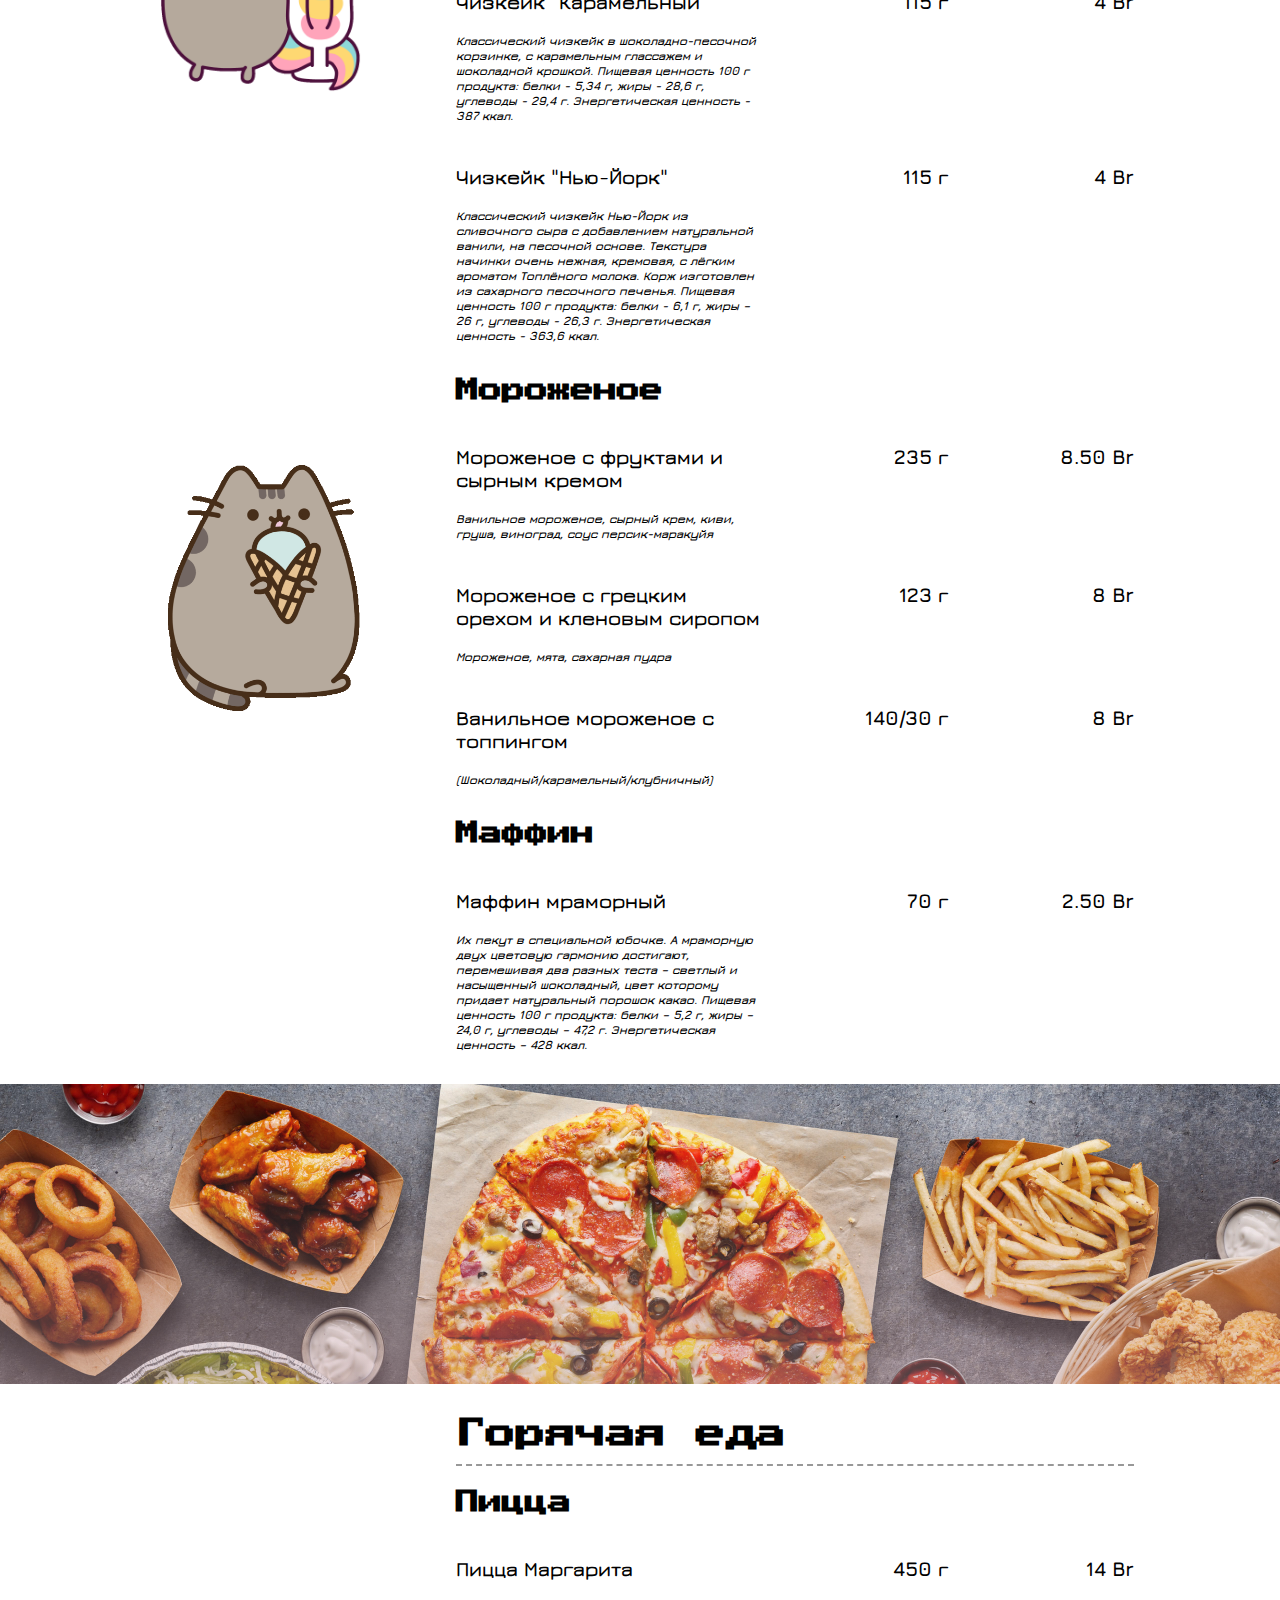
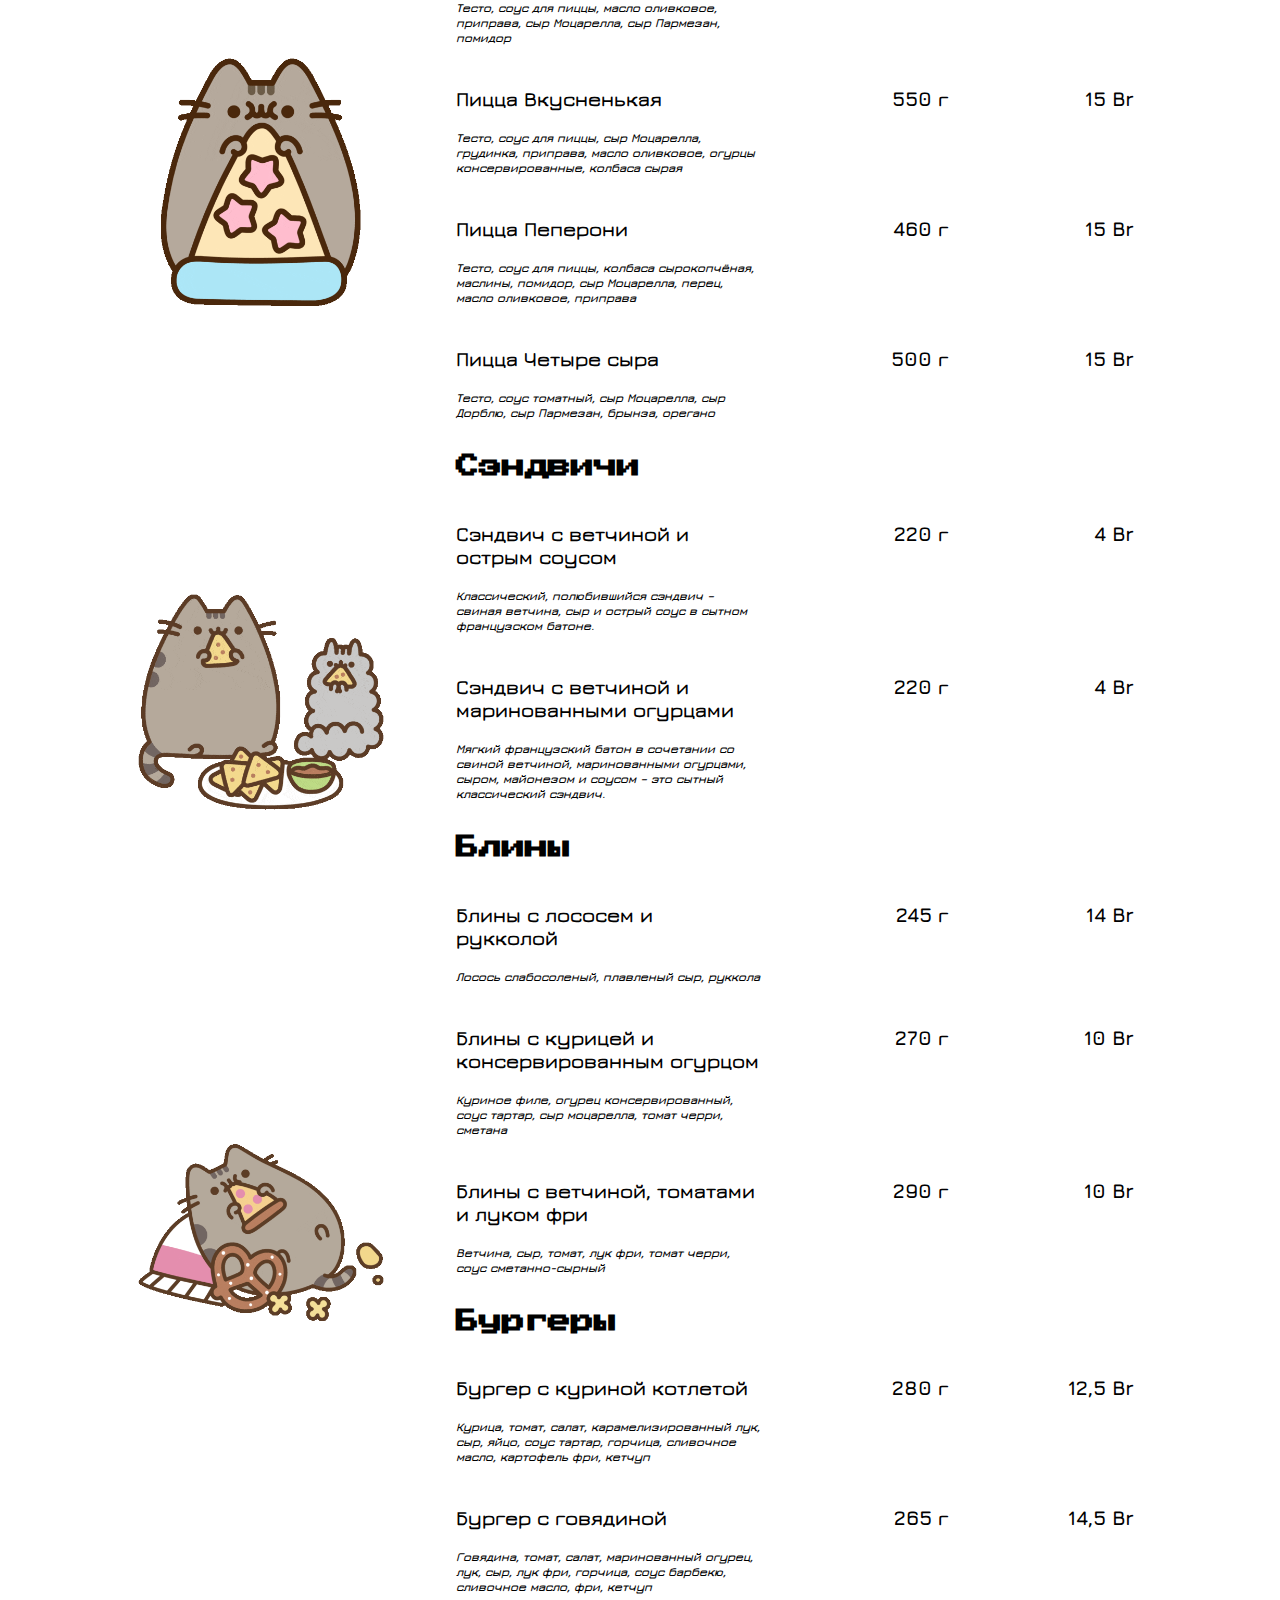
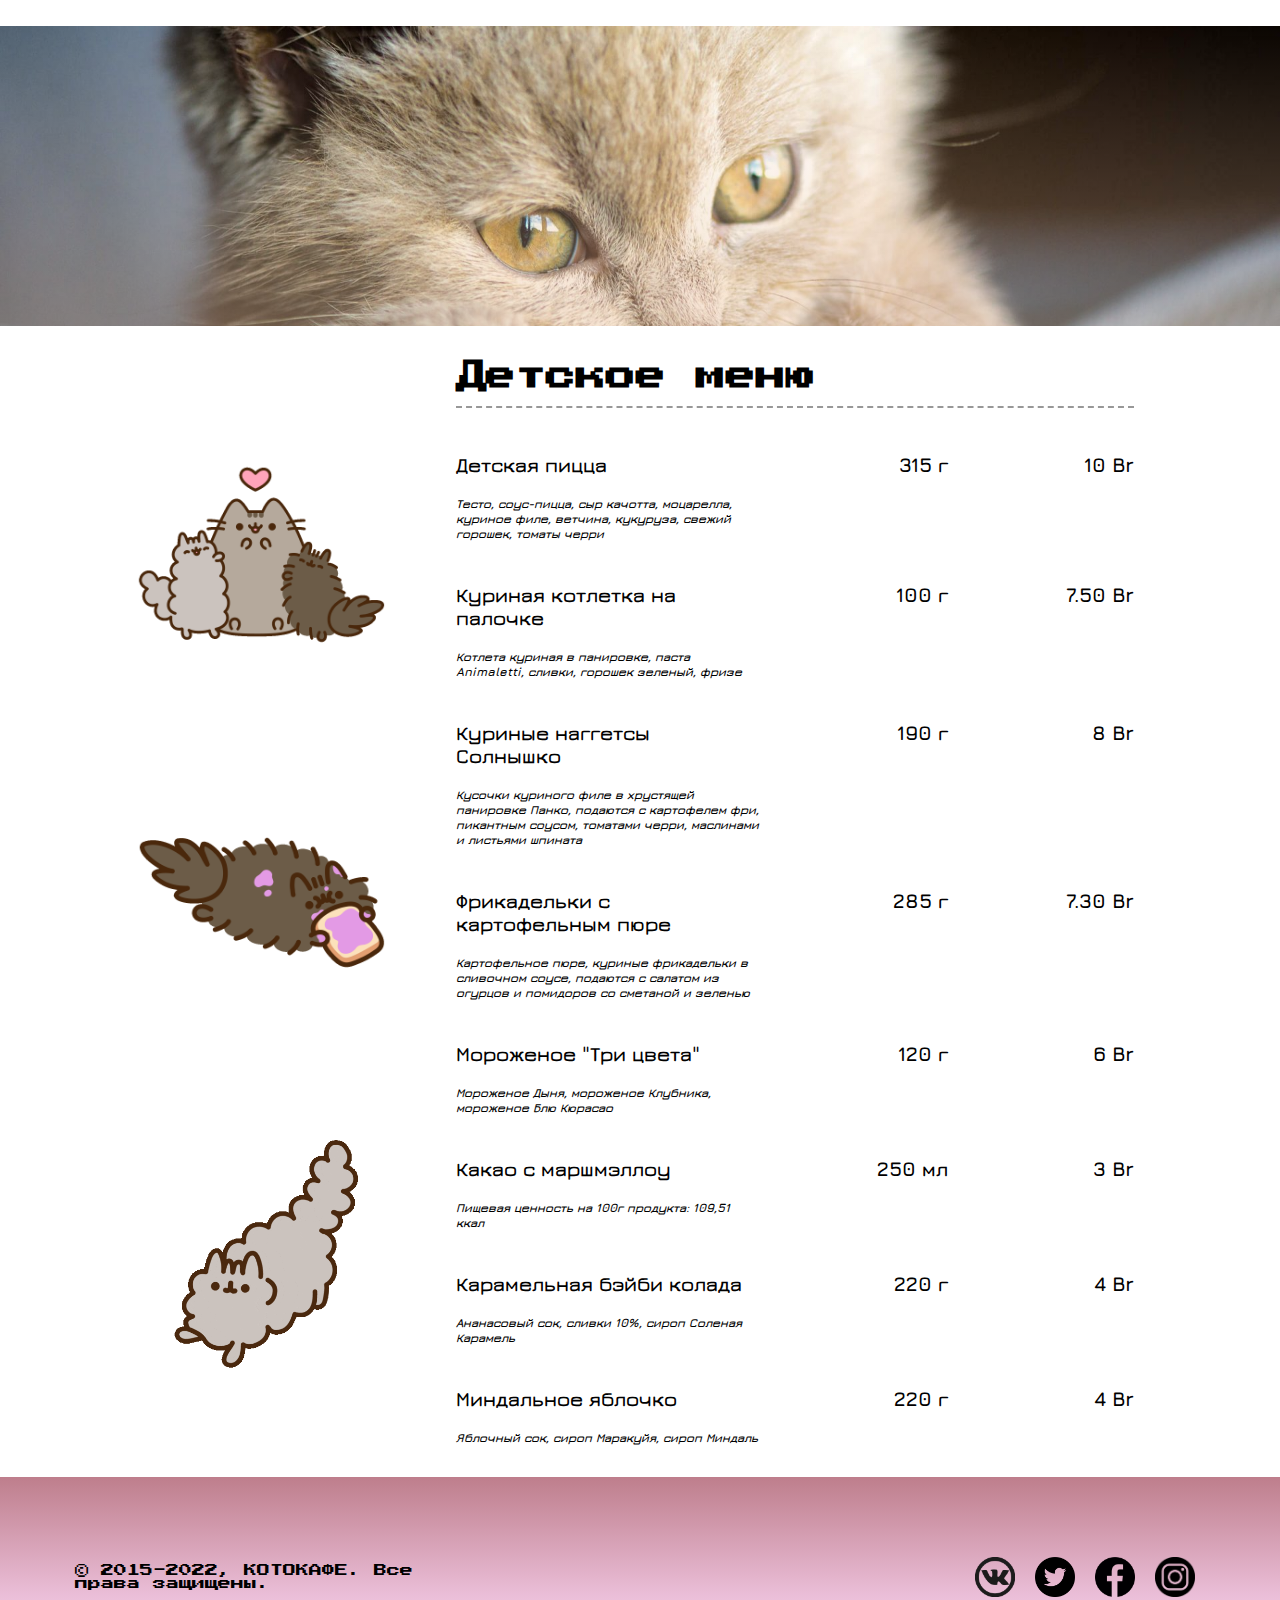
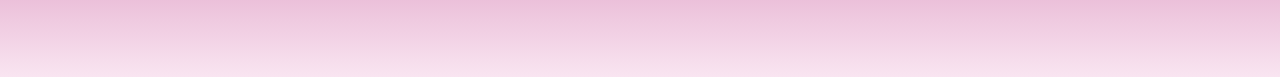
<file: menu.html>
<!DOCTYPE html>
<html lang="en">
<head>
    <meta charset="UTF-8">
    <meta http-equiv="X-UA-Compatible" content="IE=edge">
    <meta name="viewport" content="width=device-width, initial-scale=1.0">
    <title>Меню</title>
    <link rel="shortcut icon" href="images/favicon.ico" type="image/x-icon">
    <link href="style.css" rel="stylesheet">
    <script src="script/jquery-3.6.0.js"></script> 
   <script src="script/jquery-migrate-3.3.2.js"></script>
    <link rel="preconnect" href="https://fonts.googleapis.com">
    <link rel="preconnect" href="https://fonts.gstatic.com" crossorigin>
    <link href="https://fonts.googleapis.com/css2?family=Press+Start+2P&display=swap" rel="stylesheet">
    <link rel="preconnect" href="https://fonts.googleapis.com">
    <link rel="preconnect" href="https://fonts.gstatic.com" crossorigin>
    <link href="https://fonts.googleapis.com/css2?family=Jura:wght@300;400;500;600;700&display=swap" rel="stylesheet">
</head>
<body>
    <a href="#" class="menu-btn" id="menu-btn" onclick="menuOpenClose()">
        <img class="burger-menu-icon" src="images/white-menu-icon-png-18.png" alt="menu-icon">
    </a>
    <div class="grid-contacts">
    <div class="top">
        <div class="header">
            <div class="logo">
              <div class="sprite"></div>
              <p class="logo-text"><span class="red">КОТО</span>КАФЕ</p>
          </div>
          
          <ul class="menu">
            <li class="menu-button"><a href="index.html" class="menu-link">Главная</a></li>
            <li class="menu-button"><a href="cats.html" class="menu-link">Котики</a></li>
            <li class="menu-button"><a href="menu.html" class="menu-link">Меню</a></li>
            <li class="menu-button"><a href="news.html" class="menu-link">Новости</a></li>
            <li class="menu-button"><a href="faq.html" class="menu-link">FAQ</a></li>
            <li class="menu-button"><a href="contacts.html" class="menu-link">Контакты</a></li>
        </ul>
          
        </div>
        <ul class="menu-2" id="menu-2">
            <li class="menu-button"><a href="index.html" class="menu-link">Главная</a></li>
            <li class="menu-button"><a href="cats.html" class="menu-link">Котики</a></li>
            <li class="menu-button"><a href="menu.html" class="menu-link">Меню</a></li>
            <li class="menu-button"><a href="news.html" class="menu-link">Новости</a></li>
            <li class="menu-button"><a href="faq.html" class="menu-link">FAQ</a></li>
            <li class="menu-button"><a href="contacts.html" class="menu-link">Контакты</a></li>
        </ul>
        <div class="menu-top-pic">
            <div class="menu-title">
                <p>Меню</p>
             </div>
          </div>
    </div>
        <div class="menu-content">

           <div class="menu-content-1-wrap">
            <ul class="menu-content-1">
                <li class="menu-li"><img class="menu-icons" src="images/icedcoffe.png" alt=""><a class="menu-content-1_link" href="#cold-drinks"> <p class="menu-content-1_text-1">Холодные напитки</p></a></li>
                <li class="menu-li"><img class="menu-icons" src="images/coffee-3089220-2642941.png" alt=""><a class="menu-content-1_link" href="#hot-drinks"><p class="menu-content-1_text-2">Горячие напитки</p></a></li>
                <li class="menu-li"><img class="menu-icons" src="images/dessert.png" alt=""><a class="menu-content-1_link" href="#desserts"><p class="menu-content-1_text-3">Десерты</p></a></li>
                <li class="menu-li"><img class="menu-icons" src="images/fd80ecec48eba2a9adb76e4133905879.png" alt=""><a class="menu-content-1_link" href="#hot-food"><p class="menu-content-1_text-4">Горячая еда</p></a></li>
                <li class="menu-li"><img class="menu-icons" src="images/child.png" alt=""><a class="menu-content-1_link" href="#children-menu"><p class="menu-content-1_text-5">Детское меню</p></a></li>
            </ul>
            <img class="menu-gif-1" src="images/pusheen-icegif-2.gif" alt="coffe-cat">
          </div> 
            <div class="menu-content-1_pic-1"></div>

            <div class="menu-content-2-wrap">
                <img class="menu-gif-1" src="images/pusheen-drinking-icegif.gif" alt="coffe-cat">
                <div class="menu-content-2">
                    <h2 id="cold-drinks" class="menu-h2-title very-bold">Холодные напитки</h2>
                    <h3 class=" very-bold">Смузи</h3>
                    <div class="menu-content-2_text">
                        <div class="menu-content-2_text-miniwrap"><p>Смузи Черника-банан</p></div>
                        <p class="menu-width">400 мл</p>
                        <p class="menu-width">5.90 Br</p>
                    </div>
                    <div class="menu-content-2_text">
                        <div class="menu-content-2_text-miniwrap"><p>Смузи Персик-малина</p></div>
                        <p class="menu-width">400 мл</p>
                        <p class="menu-width">5.90 Br</p>
                    </div>
                    <div class="menu-content-2_text">
                        <div class="menu-content-2_text-miniwrap">
                            <p>Смузи шпинат - яблоко</p>
                            <p class="small ital">Летний и легкий, готовится на одной из 3 основ: мороженое, соевое молоко или йогурт</p>
                        </div>
                        <p class="menu-width">400 мл</p>
                        <p class="menu-width">5.90 Br</p>
                    </div> 
                    <h3 class=" very-bold">Лимонад</h3>
                    <div class="menu-content-2_text">
                        <div class="menu-content-2_text-miniwrap"><p>Лимонад черника-тимьян</p></div>
                        <p class="menu-width">400 мл</p>
                        <p class="menu-width">4.50 Br</p>
                    </div>
                    <h3 class=" very-bold">Кофе</h3>
                    <div class="menu-content-2_text">
                        <div class="menu-content-2_text-miniwrap">
                            <p>Фраппучино</p>
                            <p class="small ital">Классический, насыщенный, шоколадно-кофейный</p>
                        </div>
                        <p class="menu-width">400 мл</p>
                        <p class="menu-width">5.90 Br</p>
                    </div>
                </div>
                
              </div> 
                <div class="menu-content-2_pic-2"></div>

                <div class="menu-content-3-wrap">
                    <div class="menu-gif-wrap">
                        <img class="menu-gif-2" src="images/coffee-cat.gif" alt="coffe-cat">
                        <img class="menu-gif-2" src="images/pusheen-latte-icegif.gif" alt="coffe-cat">
                        <img class="menu-gif-2" src="images/coffeecat.gif" alt="coffe-cat">
                    </div>
                    <div class="menu-content-2">
                        <h2 id="hot-drinks" class="menu-h2-title very-bold">Горячие напитки</h2>
                        <h3 class=" very-bold">Кофе</h3>
                        <div class="menu-content-2_text">
                            <div class="menu-content-2_text-miniwrap">
                                <p>Эспрессо</p>
                                <p class="small ital">Итальянская классика</p>
                            </div>
                            <p class="menu-width">25 мл</p>
                            <p class="menu-width">2.50 Br</p>
                        </div>
                        <div class="menu-content-2_text">
                            <div class="menu-content-2_text-miniwrap">
                                <p>Капучино</p>
                                <p class="small ital">Итальянская классика</p>
                            </div>
                            <p class="menu-width">300 мл</p>
                            <p class="menu-width">3 Br</p>
                        </div>
                        <div class="menu-content-2_text">
                            <div class="menu-content-2_text-miniwrap">
                                <p>Латте</p>
                                <p class="small ital">Итальянская классика</p>
                            </div>
                            <p class="menu-width">300 мл</p>
                            <p class="menu-width">3 Br</p>
                        </div> 
                        <div class="menu-content-2_text">
                            <div class="menu-content-2_text-miniwrap">
                                <p>Раф-кофе</p>
                                <p class="small ital">Фирменный напиток. Нежный и воздушный как облако</p>
                            </div>
                            <p class="menu-width">300 мл</p>
                            <p class="menu-width">5 Br</p>
                        </div> 
                        <div class="menu-content-2_text">
                            <div class="menu-content-2_text-miniwrap">
                                <p>Мокко</p>
                                <p class="small ital">Классический мокко: молоко, шоколад, кофе и взбитые сливки</p>
                            </div>
                            <p class="menu-width">300 мл</p>
                            <p class="menu-width">4.90 Br</p>
                        </div> 
                        <div class="menu-content-2_text">
                            <div class="menu-content-2_text-miniwrap">
                                <p>Wake Up Coffee</p>
                                <p class="small ital">Фирменный кофе со специями, острый и ароматный, а композиция из специй на пенке напоминает закат над Индией</p>
                            </div>
                            <p class="menu-width">300 мл</p>
                            <p class="menu-width">4.50 Br</p>
                        </div> 
                        <div class="menu-content-2_text">
                            <div class="menu-content-2_text-miniwrap">
                                <p>Миндальный латте</p>
                            </div>
                            <p class="menu-width">300 мл</p>
                            <p class="menu-width">4.90 Br</p>
                        </div> 
                        <div class="menu-content-2_text">
                            <div class="menu-content-2_text-miniwrap">
                                <p>Яблочный кофе</p>
                                <p class="small ital">Фирменный напиток. Яркий и пряный, вместо молока яблочный сок</p>
                            </div>
                            <p class="menu-width">300 мл</p>
                            <p class="menu-width">4.50 Br</p>
                        </div> 
                        <h3 class=" very-bold">Чай</h3>
                        <div class="menu-content-2_text">
                            <div class="menu-content-2_text-miniwrap">
                                <p>Масала чай</p>
                                <p class="small ital">Традиционный пикантный индийский чай</p>
                            </div>
                            <p class="menu-width">350 мл</p>
                            <p class="menu-width">5.20 Br</p>
                        </div>
                        <div class="menu-content-2_text">
                            <div class="menu-content-2_text-miniwrap">
                                <p>Облепиховый чай</p>
                                <p class="small ital">Натуральная облепиха, мед и апельсин. Согревающий и полезный чай</p>
                            </div>
                            <p class="menu-width">350 мл</p>
                            <p class="menu-width">5.20 Br</p>
                        </div>
                        <h3 class=" very-bold">Какао</h3>
                        <div class="menu-content-2_text">
                            <div class="menu-content-2_text-miniwrap">
                                <p>Шоколадное молоко</p>
                                <p class="small ital">Топленый шоколад и взбитое молоко</p>
                            </div>
                            <p class="menu-width">300 мл</p>
                            <p class="menu-width">3.30 Br</p>
                        </div>
                        <div class="menu-content-2_text">
                            <div class="menu-content-2_text-miniwrap">
                                <p>Какао</p>
                                <p class="small ital">Молоко и натуральный какао</p>
                            </div>
                            <p class="menu-width">300 мл</p>
                            <p class="menu-width">3.30 Br</p>
                        </div>
                    </div>
                    
                  </div> 
                    <div class="menu-content-3_pic-3 "></div>   

                    <div class="menu-content-4-wrap">
                        <div class="menu-gif-wrap">
                            <img class="menu-gif-2" src="images/cakecat.gif" alt="coffe-cat">
                            <img class="menu-gif-2" src="images/nyam.gif" alt="coffe-cat">
                            <img class="menu-gif-2" src="images/source.gif" alt="coffe-cat">
                            <img class="menu-gif-2" src="images/source-1.gif" alt="coffe-cat">
                            <img class="menu-gif-2" src="images/icecreamcat.gif" alt="coffe-cat">
                        </div>
                        <div class="menu-content-2">
                            <h2 id="desserts" class="menu-h2-title very-bold">Десерты</h2>
                            <h3 class=" very-bold">Торты</h3>
                            <div class="menu-content-2_text">
                                <div class="menu-content-2_text-miniwrap">
                                    <p>Торт "Керрот кейк"</p>
                                    <p class="small ital">Традиционный американский торт с морковью, грецким орехом, изюмом и прослойкой сливочно-лимонного крема. Пищевая ценность 100 г продукта: белки - 4,2 г, жиры - 18,7 г, углеводы - 28,4 г. Энергетическая ценность - 276 ккал.</p>
                                </div>
                                <p class="menu-width">100 г</p>
                                <p class="menu-width">3.20 Br</p>
                            </div>
                            <div class="menu-content-2_text">
                                <div class="menu-content-2_text-miniwrap">
                                    <p>Торт "Прага"</p>
                                    <p class="small ital">Основу торта составляют три слоя воздушного французского шоколадного бисквита, пропитанного сиропом, и двух слоев масляного крема с какао. Сверху торт покрыт шоколадным ганашем.</p>
                                </div>
                                <p class="menu-width">135 г</p>
                                <p class="menu-width">3.50 Br</p>
                            </div>
                            <div class="menu-content-2_text">
                                <div class="menu-content-2_text-miniwrap">
                                    <p>Торт "Три шоколада"</p>
                                    <p class="small ital">Благородный бельгийский темный, молочный и белый шоколад, в изысканном сочетании с нежным бисквитом. Пищевая ценность 100 г продукта: белки - 6,8г, жиры - 18,1г, углеводы - 30,6 г. Энергетическая ценность -314 ккал.</p>
                                </div>
                                <p class="menu-width">115 г</p>
                                <p class="menu-width">4 Br</p>
                            </div> 
                            <h3 class=" very-bold">Пончики</h3>
                            <div class="menu-content-2_text">
                                <div class="menu-content-2_text-miniwrap">
                                    <p>Пончик "Банановый кураж"</p>
                                    <p class="small ital">Пончик облит глазурью с банановым вкусом и украшен яркой цветной посыпкой. Тесто для пончиков – на один укус – невероятно мягкое и воздушное.</p>
                                </div>
                                <p class="menu-width">55 г</p>
                                <p class="menu-width">1.50 Br</p>
                            </div>
                            <div class="menu-content-2_text">
                                <div class="menu-content-2_text-miniwrap">
                                    <p>Пончик "Карамельная страсть"</p>
                                    <p class="small ital">Пончик облит глазурью с карамельным вкусом и украшен трехцветной посыпкой. Тесто для пончиков – на один укус – невероятно мягкое и воздушное.</p>
                                </div>
                                <p class="menu-width">55 г</p>
                                <p class="menu-width">1.50 Br</p>
                            </div>
                            <div class="menu-content-2_text">
                                <div class="menu-content-2_text-miniwrap">
                                    <p>Пончик "Сладкая сказка"</p>
                                    <p class="small ital">Пончик облит белой глазурью и украшен разноцветной посыпкой. Тесто для пончиков – на один укус – невероятно мягкое и воздушное.</p>
                                </div>
                                <p class="menu-width">55 г</p>
                                <p class="menu-width">1.50 Br</p>
                            </div>
                            <div class="menu-content-2_text">
                                <div class="menu-content-2_text-miniwrap">
                                    <p>Пончик "Чёрный сюрприз"</p>
                                    <p class="small ital">Пончик облит глазурью из какао и украшен посыпкой из белого шоколада и лопающихся конфет. Тесто для пончиков – на один укус – невероятно мягкое и воздушное.</p>
                                </div>
                                <p class="menu-width">55 г</p>
                                <p class="menu-width">1.50 Br</p>
                            </div>
                            <div class="menu-content-2_text">
                                <div class="menu-content-2_text-miniwrap">
                                    <p>Пончик с какао-глазурью</p>
                                    <p class="small ital">Пончик облит глазурью из какао и украшен полосками белой глазури. Тесто для пончиков – на один укус – невероятно мягкое и воздушное.</p>
                                </div>
                                <p class="menu-width">55 г</p>
                                <p class="menu-width">1.50 Br</p>
                            </div>
                            <div class="menu-content-2_text">
                                <div class="menu-content-2_text-miniwrap">
                                    <p>Пончик с посыпкой из белого шоколада</p>
                                    <p class="small ital">Пончик облит глазурью из какао и украшен посыпкой из белого шоколада. Тесто для пончиков – на один укус – невероятно мягкое и воздушное.</p>
                                </div>
                                <p class="menu-width">55 г</p>
                                <p class="menu-width">1.50 Br</p>
                            </div>
                            <div class="menu-content-2_text">
                                <div class="menu-content-2_text-miniwrap">
                                    <p>Пончик с сахаром и корицей</p>
                                    <p class="small ital">Это классика. Пончик посыпан сахаром и корицей. Тесто для пончиков – на один укус – невероятно мягкое и воздушное.</p>
                                </div>
                                <p class="menu-width">55 г</p>
                                <p class="menu-width">1.50 Br</p>
                            </div>
                            <div class="menu-content-2_text">
                                <div class="menu-content-2_text-miniwrap">
                                    <p>Пончик с карамельной начинкой</p>
                                    <p class="small ital">Пончик облит тающей во рту карамельной глазурью и украшен жареными лесными орехами. Внутри пончика – карамельная начинка. Тесто для пончиков – на один укус – невероятно мягкое и воздушное.</p>
                                </div>
                                <p class="menu-width">75 г</p>
                                <p class="menu-width">2 Br</p>
                            </div>
                            <div class="menu-content-2_text">
                                <div class="menu-content-2_text-miniwrap">
                                    <p>Пончик с малиновой начинкой</p>
                                    <p class="small ital">Пончик шоколадного цвета украшен полосками розовой глазури. Внутри пончика – малиновая начинка. Тесто для пончиков – на один укус – невероятно мягкое и воздушное.</p>
                                </div>
                                <p class="menu-width">75 г</p>
                                <p class="menu-width">2 Br</p>
                            </div>
                            <div class="menu-content-2_text">
                                <div class="menu-content-2_text-miniwrap">
                                    <p>Творожные пончики с начинкой</p>
                                    <p class="small ital">Маленькие творожные пончики с ванильной или вишнёвой начинкой. Удобно кушать где угодно и когда угодно. Пищевая ценность 100 г продукта: белки – 5,6 г, жиры – 23,0 г, углеводы – 41,0 г. Энергетическая ценность – 335 ккал.</p>
                                </div>
                                <p class="menu-width">130 г</p>
                                <p class="menu-width">4 Br</p>
                            </div>
                            <h3 class=" very-bold">Чизкейки</h3>
                            <div class="menu-content-2_text">
                                <div class="menu-content-2_text-miniwrap">
                                    <p>Чизкейк "Карамельный"</p>
                                    <p class="small ital">Классический чизкейк в шоколадно-песочной корзинке, с карамельным глассажем и шоколадной крошкой. Пищевая ценность 100 г продукта: белки - 5,34 г, жиры - 28,6 г, углеводы - 29,4 г. Энергетическая ценность - 387 ккал.</p>
                                </div>
                                <p class="menu-width">115 г</p>
                                <p class="menu-width">4 Br</p>
                            </div>
                            <div class="menu-content-2_text">
                                <div class="menu-content-2_text-miniwrap">
                                    <p>Чизкейк "Нью-Йорк"</p>
                                    <p class="small ital">Классический чизкейк Нью-Йорк из сливочного сыра с добавлением натуральной ванили, на песочной основе. Текстура начинки очень нежная, кремовая, с лёгким ароматом Топлёного молока. Корж изготовлен из сахарного песочного печенья. Пищевая ценность 100 г продукта: белки - 6,1 г, жиры – 26 г, углеводы - 26,3 г. Энергетическая ценность - 363,6 ккал.</p>
                                </div>
                                <p class="menu-width">115 г</p>
                                <p class="menu-width">4 Br</p>
                            </div>
                            <h3 class=" very-bold">Мороженое</h3>
                            <div class="menu-content-2_text">
                                <div class="menu-content-2_text-miniwrap">
                                    <p>Мороженое с фруктами и сырным кремом</p>
                                    <p class="small ital">Ванильное мороженое, сырный крем, киви, груша, виноград, соус персик-маракуйя</p>
                                </div>
                                <p class="menu-width">235 г</p>
                                <p class="menu-width">8.50 Br</p>
                            </div>
                            <div class="menu-content-2_text">
                                <div class="menu-content-2_text-miniwrap">
                                    <p>Мороженое с грецким орехом и кленовым сиропом</p>
                                    <p class="small ital">Мороженое, мята, сахарная пудра</p>
                                </div>
                                <p class="menu-width">123 г</p>
                                <p class="menu-width">8 Br</p>
                            </div>
                            <div class="menu-content-2_text">
                                <div class="menu-content-2_text-miniwrap">
                                    <p>Ванильное мороженое с топпингом</p>
                                    <p class="small ital">(Шоколадный/карамельный/клубничный)</p>
                                </div>
                                <p class="menu-width">140/30 г</p>
                                <p class="menu-width">8 Br</p>
                            </div>
                            <h3 class=" very-bold">Маффин</h3>
                            <div class="menu-content-2_text">
                                <div class="menu-content-2_text-miniwrap">
                                    <p>Маффин мраморный</p>
                                    <p class="small ital">Их пекут в специальной юбочке. А мраморную двух цветовую гармонию достигают, перемешивая два разных теста – светлый и насыщенный шоколадный, цвет которому придает натуральный порошок какао. Пищевая ценность 100 г продукта: белки – 5,2 г, жиры – 24,0 г, углеводы – 47,2 г. Энергетическая ценность – 428 ккал.</p>
                                </div>
                                <p class="menu-width">70 г</p>
                                <p class="menu-width">2.50 Br</p>
                            </div>
                            
                        </div>
                        
                      </div> 
                        <div class="menu-content-4_pic-4 "></div> 

                        <div class="menu-content-5-wrap">
                            <div class="menu-gif-wrap">
                                <img class="menu-gif-2" src="images/pizza1.gif" alt="coffe-cat">
                                <img class="menu-gif-2" src="images/pusheen-icegif-3.gif" alt="coffe-cat">
                                <img class="menu-gif-2" src="images/ttttt.gif" alt="coffe-cat">
                            </div>
                            <div class="menu-content-2">
                                <h2 id="hot-food" class="menu-h2-title  very-bold">Горячая еда</h2>
                                <h3 class=" very-bold">Пицца</h3>
                                <div class="menu-content-2_text">
                                    <div class="menu-content-2_text-miniwrap">
                                        <p>Пицца Маргарита</p>
                                        <p class="small ital">Тесто, соус для пиццы, масло оливковое, приправа, сыр Моцарелла, сыр Пармезан, помидор</p>
                                    </div>
                                    <p class="menu-width">450 г</p>
                                    <p class="menu-width">14 Br</p>
                                </div>
                                <div class="menu-content-2_text">
                                    <div class="menu-content-2_text-miniwrap">
                                        <p>Пицца Вкусненькая</p>
                                        <p class="small ital">Тесто, соус для пиццы, сыр Моцарелла, грудинка, приправа, масло оливковое, огурцы консервированные, колбаса сырая</p>
                                    </div>
                                    <p class="menu-width">550 г</p>
                                    <p class="menu-width">15 Br</p>
                                </div>
                                <div class="menu-content-2_text">
                                    <div class="menu-content-2_text-miniwrap">
                                        <p>Пицца Пеперони</p>
                                        <p class="small ital">Тесто, соус для пиццы, колбаса сырокопчёная, маслины, помидор, сыр Моцарелла, перец, масло оливковое, приправа</p>
                                    </div>
                                    <p class="menu-width">460 г</p>
                                    <p class="menu-width">15 Br</p>
                                </div>
                                <div class="menu-content-2_text">
                                    <div class="menu-content-2_text-miniwrap">
                                        <p>Пицца Четыре сыра</p>
                                        <p class="small ital">Тесто, соус томатный, сыр Моцарелла, сыр Дорблю, сыр Пармезан, брынза, орегано</p>
                                    </div>
                                    <p class="menu-width">500 г</p>
                                    <p class="menu-width">15 Br</p>
                                </div>
                                <h3 class=" very-bold">Сэндвичи</h3>
                                <div class="menu-content-2_text">
                                    <div class="menu-content-2_text-miniwrap">
                                        <p>Сэндвич с ветчиной и острым соусом</p>
                                        <p class="small ital">Классический, полюбившийся сэндвич – свиная ветчина, сыр и острый соус в сытном французском батоне.</p>
                                    </div>
                                    <p class="menu-width">220 г</p>
                                    <p class="menu-width">4 Br</p>
                                </div>
                                <div class="menu-content-2_text">
                                    <div class="menu-content-2_text-miniwrap">
                                        <p>Сэндвич с ветчиной и маринованными огурцами</p>
                                        <p class="small ital">Мягкий французский батон в сочетании со свиной ветчиной, маринованными огурцами, сыром, майонезом и соусом – это сытный классический сэндвич.</p>
                                    </div>
                                    <p class="menu-width">220 г</p>
                                    <p class="menu-width">4 Br</p>
                                </div>
                                <h3 class=" very-bold">Блины</h3>
                                <div class="menu-content-2_text">
                                    <div class="menu-content-2_text-miniwrap">
                                        <p>Блины с лососем и рукколой</p>
                                        <p class="small ital">Лосось слабосоленый, плавленый сыр, руккола</p>
                                    </div>
                                    <p class="menu-width">245 г</p>
                                    <p class="menu-width">14 Br</p>
                                </div>
                                <div class="menu-content-2_text">
                                    <div class="menu-content-2_text-miniwrap">
                                        <p>Блины с курицей и консервированным огурцом</p>
                                        <p class="small ital">Куриное филе, огурец консервированный, соус тартар, сыр моцарелла, томат черри, сметана</p>
                                    </div>
                                    <p class="menu-width">270 г</p>
                                    <p class="menu-width">10 Br</p>
                                </div>
                                <div class="menu-content-2_text">
                                    <div class="menu-content-2_text-miniwrap">
                                        <p>Блины с ветчиной, томатами и луком фри</p>
                                        <p class="small ital">Ветчина, сыр, томат, лук фри, томат черри, соус сметанно-сырный</p>
                                    </div>
                                    <p class="menu-width">290 г</p>
                                    <p class="menu-width">10 Br</p>
                                </div>
                                <h3 class=" very-bold">Бургеры</h3>
                                <div class="menu-content-2_text">
                                    <div class="menu-content-2_text-miniwrap">
                                        <p>Бургер с куриной котлетой</p>
                                        <p class="small ital">Курица, томат, салат, карамелизированный лук, сыр, яйцо, соус тартар, горчица, сливочное масло, картофель фри, кетчуп</p>
                                    </div>
                                    <p class="menu-width">280 г</p>
                                    <p class="menu-width">12,5 Br</p>
                                </div>
                                <div class="menu-content-2_text">
                                    <div class="menu-content-2_text-miniwrap">
                                        <p>Бургер с говядиной</p>
                                        <p class="small ital">Говядина, томат, салат, маринованный огурец, лук, сыр, лук фри, горчица, соус барбекю, сливочное масло, фри, кетчуп</p>
                                    </div>
                                    <p class="menu-width">265 г</p>
                                    <p class="menu-width">14,5 Br</p>
                                </div>
                            </div>
                            
                          </div> 
                            <div class="menu-content-5_pic-5"></div>  

                        <div class="menu-content-6-wrap">
                            <div class="menu-gif-wrap">
                                <img class="menu-gif-2" src="images/uwp407864.gif" alt="coffe-cat">
                                <img class="menu-gif-2" src="images/source-2.gif" alt="coffe-cat">
                                <img class="menu-gif-2" src="images/5df5f028afd6d23ba07330b1cd99e758.gif" alt="coffe-cat">
                            </div>

                            <div class="menu-content-2">
                                <h2 id="children-menu" class="menu-h2-title very-bold">Детское меню</h2>
                            <div class="menu-content-2_text">
                                <div class="menu-content-2_text-miniwrap">
                                    <p>Детская пицца</p>
                                    <p class="small ital">Тесто, соус-пицца, сыр качотта, моцарелла, куриное филе, ветчина, кукуруза, свежий горошек, томаты черри</p>
                                </div>
                                <p class="menu-width">315 г</p>
                                <p class="menu-width">10 Br</p>
                            </div>
                            <div class="menu-content-2_text">
                                <div class="menu-content-2_text-miniwrap">
                                    <p>Куриная котлетка на палочке</p>
                                    <p class="small ital">Котлета куриная в панировке, паста Animaletti, сливки, горошек зеленый, фризе</p>
                                </div>
                                <p class="menu-width">100 г</p>
                                <p class="menu-width">7.50 Br</p>
                            </div>
                            <div class="menu-content-2_text">
                                <div class="menu-content-2_text-miniwrap">
                                    <p>Куриные наггетсы Солнышко</p>
                                    <p class="small ital">Кусочки куриного филе в хрустящей панировке Панко, подаются с картофелем фри, пикантным соусом, томатами черри, маслинами и листьями шпината</p>
                                </div>
                                <p class="menu-width">190 г</p>
                                <p class="menu-width">8 Br</p>
                            </div>
                            <div class="menu-content-2_text">
                                <div class="menu-content-2_text-miniwrap">
                                    <p>Фрикадельки с картофельным пюре</p>
                                    <p class="small ital">Картофельное пюре, куриные фрикадельки в сливочном соусе, подаются с салатом из огурцов и помидоров со сметаной и зеленью</p>
                                </div>
                                <p class="menu-width">285 г</p>
                                <p class="menu-width">7.30 Br</p>
                            </div>
                            <div class="menu-content-2_text">
                                <div class="menu-content-2_text-miniwrap">
                                    <p>Мороженое "Три цвета"</p>
                                    <p class="small ital">Мороженое Дыня, мороженое Клубника, мороженое Блю Кюрасао</p>
                                </div>
                                <p class="menu-width">120 г</p>
                                <p class="menu-width">6 Br</p>
                            </div>
                            <div class="menu-content-2_text">
                                <div class="menu-content-2_text-miniwrap">
                                    <p>Какао с маршмэллоу</p>
                                    <p class="small ital">Пищевая ценность на 100г продукта: 109,51 ккал</p>
                                </div>
                                <p class="menu-width">250 мл</p>
                                <p class="menu-width">3 Br</p>
                            </div>
                            <div class="menu-content-2_text">
                                <div class="menu-content-2_text-miniwrap">
                                    <p>Карамельная бэйби колада</p>
                                    <p class="small ital">Ананасовый сок, сливки 10%, сироп Соленая Карамель</p>
                                </div>
                                <p class="menu-width">220 г</p>
                                <p class="menu-width">4 Br</p>
                            </div>
                            <div class="menu-content-2_text">
                                <div class="menu-content-2_text-miniwrap">
                                    <p>Миндальное яблочко</p>
                                    <p class="small ital">Яблочный сок, сироп Маракуйя, сироп Миндаль</p>
                                </div>
                                <p class="menu-width">220 г</p>
                                <p class="menu-width">4 Br</p>
                            </div> 
                            </div>
                        </div>
        </div>
        <div class="footer">
            <div class="footer-copyright">
                <p>&copy; 2015-2022,  КОТОКАФЕ. Все права защищены.</p>
            </div>
            
            <ul class="socials">
                <li >
                    <a href="https://vk.com/catmuseumby" target="_blank" class="socials-links" title="vk">
                        <img class="social-links-img" src="images/vk-round.png" alt="vkontakte">
                    </a>
                </li>
                <li >
                    <a href="https://twitter.com/catmuseumby" target="_blank" class="socials-links" title="twitter">
                        <img class="social-links-img" src="images/twitter-icon-circle-logo.png" alt="twitter">
                    </a>
                </li>
                <li >
                    <a href="https://www.facebook.com/catmuseumby" target="_blank" class="socials-links" title="facebook">
                        <img class="social-links-img" src="images/fb.png" alt="fb">
                    </a>
                </li>
                <li >
                    <a href="https://www.instagram.com/catmuseumby/" target="_blank" class="socials-links" title="instagram">
                        <img class="social-links-img" src="images/inst.png" alt="inst">
                    </a>
                </li>
            </ul>
            
        </div>  
        </div>  
        <a href="#" class="to-top"><img class="to-top-img" src="images/to-top.png"   alt="to-top"></a>
        <script>
             var body = $("html, body");
             var toTop = $(".to-top");   
             $(window).on("scroll", function(){
            var winScrollTopValue = $(window).scrollTop();
           
            if (winScrollTopValue > 800) {
                toTop.fadeIn(800); 
            } else if (winScrollTopValue < 800) {
                toTop.hide(); 
            }
        });

        toTop.on("click", toTopClicked); 

        function toTopClicked(event) {
            event.preventDefault(); 
            toTop.toggleClass("test");

            body.animate(
                { scrollTop: 0 },
                1200
            );
        } 
        function menuOpenClose() {
            var x = document.getElementById("menu-2");
  if (x.style.display === "flex") {
    x.style.display = "none";
  } else {
    x.style.display = "flex";
  }
        }
        </script>
</body>
</html>
</file>
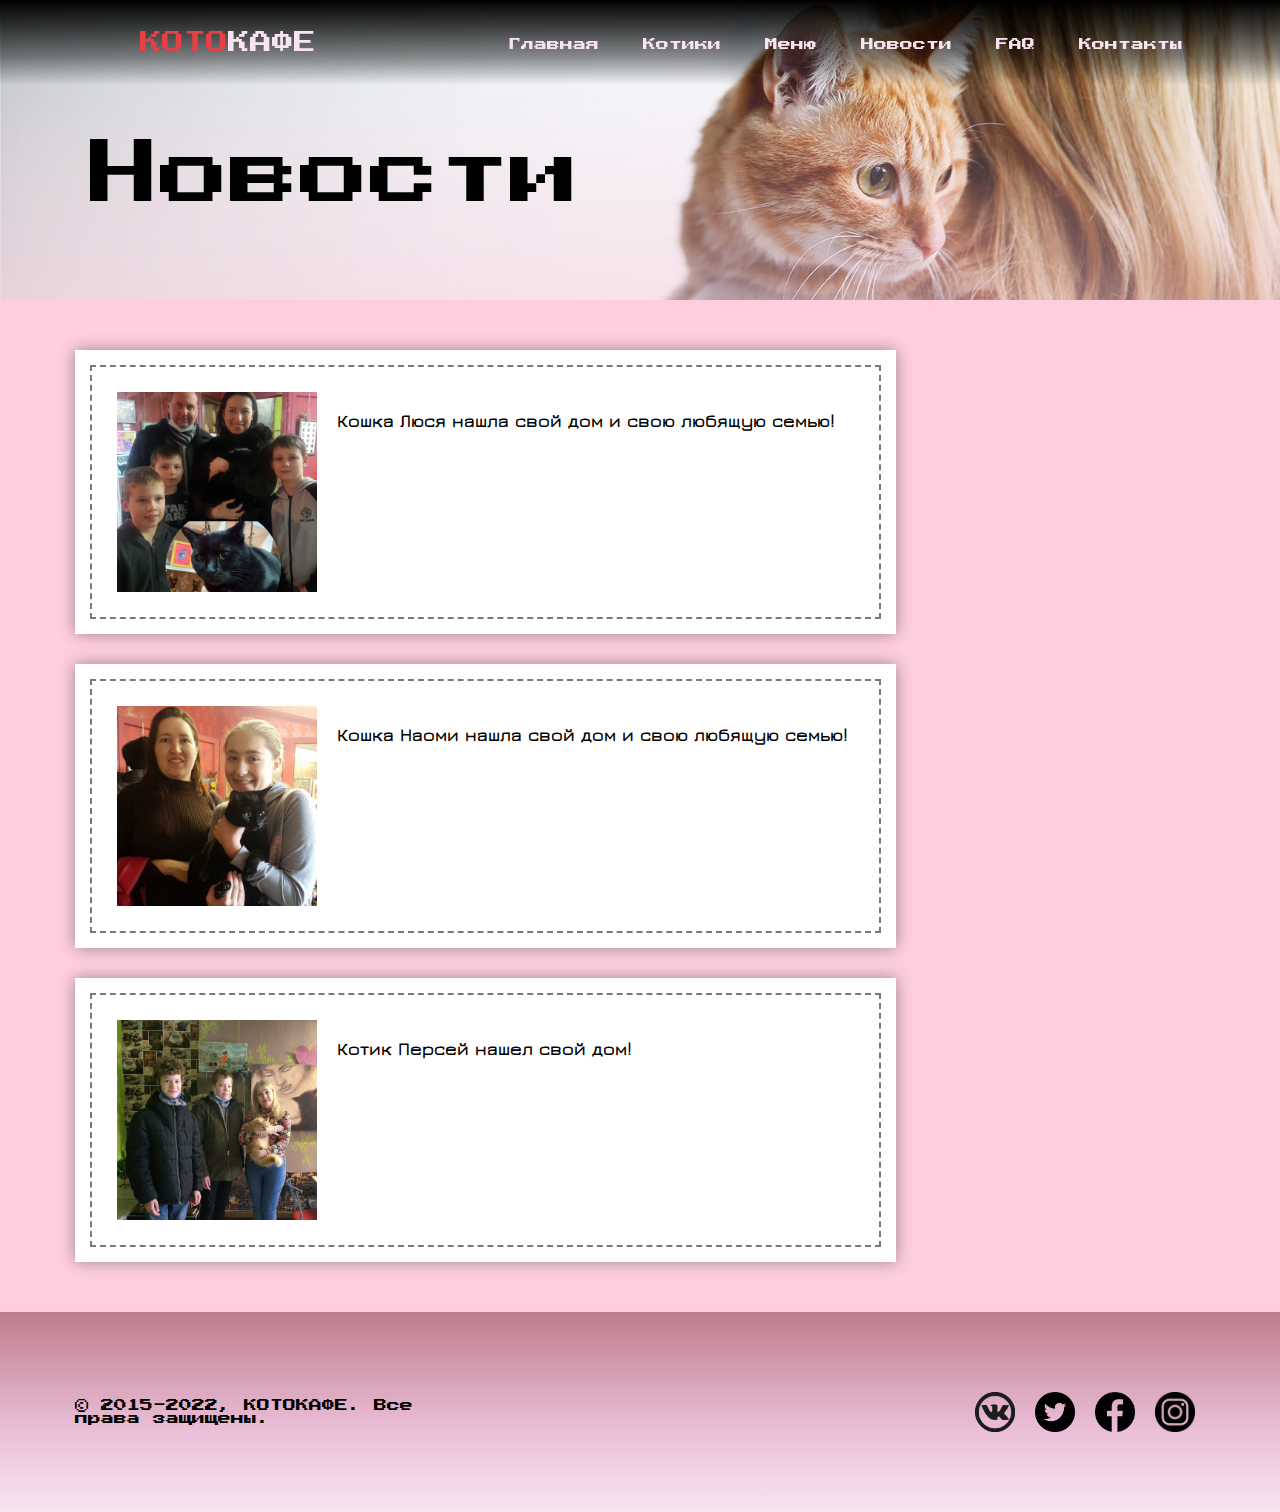
<file: news.html>
<!DOCTYPE html>
<html lang="en">
<head>
    <meta charset="UTF-8">
    <meta http-equiv="X-UA-Compatible" content="IE=edge">
    <meta name="viewport" content="width=device-width, initial-scale=1.0">
    <title>Новости</title>
    <link rel="shortcut icon" href="images/favicon.ico" type="image/x-icon">
    <link href="style.css" rel="stylesheet">
    <script src="script/jquery-3.6.0.js"></script> 
   <script src="script/jquery-migrate-3.3.2.js"></script>
    <link rel="preconnect" href="https://fonts.googleapis.com">
    <link rel="preconnect" href="https://fonts.gstatic.com" crossorigin>
    <link href="https://fonts.googleapis.com/css2?family=Press+Start+2P&display=swap" rel="stylesheet">
    <link rel="preconnect" href="https://fonts.googleapis.com">
    <link rel="preconnect" href="https://fonts.gstatic.com" crossorigin>
    <link href="https://fonts.googleapis.com/css2?family=Jura:wght@300;400;500;600;700&display=swap" rel="stylesheet">
</head>
<body>
    <a href="#" class="menu-btn" id="menu-btn" onclick="menuOpenClose()">
        <img class="burger-menu-icon" src="images/white-menu-icon-png-18.png" alt="menu-icon">
    </a>
    <div class="grid-contacts">
        <div class="top">
        <div class="header">
          
            <div class="logo">
              <div class="sprite"></div>
              <p class="logo-text"><span class="red">КОТО</span>КАФЕ</p>
          </div>
          
          <ul class="menu">
            <li class="menu-button"><a href="index.html" class="menu-link">Главная</a></li>
            <li class="menu-button"><a href="cats.html" class="menu-link">Котики</a></li>
            <li class="menu-button"><a href="menu.html" class="menu-link">Меню</a></li>
            <li class="menu-button"><a href="news.html" class="menu-link">Новости</a></li>
            <li class="menu-button"><a href="faq.html" class="menu-link">FAQ</a></li>
            <li class="menu-button"><a href="contacts.html" class="menu-link">Контакты</a></li>
        </ul>
          
        </div>
        <ul class="menu-2" id="menu-2">
            <li class="menu-button"><a href="index.html" class="menu-link">Главная</a></li>
            <li class="menu-button"><a href="cats.html" class="menu-link">Котики</a></li>
            <li class="menu-button"><a href="menu.html" class="menu-link">Меню</a></li>
            <li class="menu-button"><a href="news.html" class="menu-link">Новости</a></li>
            <li class="menu-button"><a href="faq.html" class="menu-link">FAQ</a></li>
            <li class="menu-button"><a href="contacts.html" class="menu-link">Контакты</a></li>
        </ul>
        <div class="news-top-pic">
            <div class="news-title">
                <p>Новости</p>
             </div>
          </div>
    </div>
        <div class="news-main">
           <div class="news-wrap">
               <div class="border-fancy">

                 <button id="myBtn-1" class="news">
                   <img class="news-pic" src="images/news-1.jpg" alt="photo-1">
                   <p class="news-text">Кошка Люся нашла свой дом и свою любящую семью!</p>
                 </button>

               </div>

               <div id="myModal-1" class="modal">
                <div class="modal-content">
                  <span class="close-1">&times;</span>
                  <div class="modal-inner-wrap">
                    <img class="modal-pic" src="images/news-1.jpg" alt="photo-1">
                  </div>
                </div>
              </div>

              <div class="border-fancy">
                <button id="myBtn-2" class="news">
                  <img class="news-pic" src="images/news-2.jpg" alt="photo-2">
                  <p class="news-text">Кошка Наоми нашла свой дом и свою любящую семью!</p>
                </button>
              </div>
              <div id="myModal-2" class="modal">
                <div class="modal-content">
                  <span class="close-2">&times;</span>
                  <div class="modal-inner-wrap">
                    <img class="modal-pic" src="images/news-2.jpg" alt="photo-2">
                  </div>
                </div>
              </div>

              <div class="border-fancy">
                <button id="myBtn-3" class="news">
                  <img class="news-pic" src="images/news-3.jpg" alt="photo-3">
                  <p class="news-text">Котик Персей нашел свой дом!</p>
                </button>
              </div>
              <div id="myModal-3" class="modal">
                <div class="modal-content">
                  <span class="close-3">&times;</span>
                  <div class="modal-inner-wrap">
                    <img class="modal-pic" src="images/news-3.jpg" alt="photo-3">
                  </div>
                </div>
                
              </div>



           </div>
        </div>

        <div class="footer">
            <div class="footer-copyright">
                <p>&copy; 2015-2022,  КОТОКАФЕ. Все права защищены.</p>
            </div>
            
            <ul class="socials">
                <li >
                    <a href="https://vk.com/catmuseumby" target="_blank" class="socials-links" title="vk">
                        <img class="social-links-img" src="images/vk-round.png" alt="vkontakte">
                    </a>
                </li>
                <li >
                    <a href="https://twitter.com/catmuseumby" target="_blank" class="socials-links" title="twitter">
                        <img class="social-links-img" src="images/twitter-icon-circle-logo.png" alt="twitter">
                    </a>
                </li>
                <li >
                    <a href="https://www.facebook.com/catmuseumby" target="_blank" class="socials-links" title="facebook">
                        <img class="social-links-img" src="images/fb.png" alt="fb">
                    </a>
                </li>
                <li >
                    <a href="https://www.instagram.com/catmuseumby/" target="_blank" class="socials-links" title="instagram">
                        <img class="social-links-img" src="images/inst.png" alt="inst">
                    </a>
                </li>
            </ul>
            
        </div>  
    </div>   

    <a href="#" class="to-top"><img class="to-top-img" src="images/to-top.png"  alt="to-top"></a>
    <script>

var modal1 = document.getElementById("myModal-1");
var btn1 = document.getElementById("myBtn-1");
var span1 = document.getElementsByClassName("close-1")[0];
var modal2 = document.getElementById("myModal-2");
var btn2 = document.getElementById("myBtn-2");
var span2 = document.getElementsByClassName("close-2")[0];
var modal3 = document.getElementById("myModal-3");
var btn3 = document.getElementById("myBtn-3");
var span3 = document.getElementsByClassName("close-3")[0];
btn1.onclick = function() {
  modal1.style.display = "block";
}
span1.onclick = function() {
  modal1.style.display = "none";
}
window.onclick = function(event) {
  if (event.target == modal1) {
    modal1.style.display = "none";
  }
}
btn2.onclick = function() {
  modal2.style.display = "block";
}
span2.onclick = function() {
  modal2.style.display = "none";
}
window.onclick = function(event) {
  if (event.target == modal2) {
    modal2.style.display = "none";
  }
}
btn3.onclick = function() {
  modal3.style.display = "block";
}
span3.onclick = function() {
  modal3.style.display = "none";
}
window.onclick = function(event) {
  if (event.target == modal3) {
    modal3.style.display = "none";
  }
}
var body = $("html, body");
             var toTop = $(".to-top");   
             $(window).on("scroll", function(){
            var winScrollTopValue = $(window).scrollTop();
           
            if (winScrollTopValue > 800) {
                toTop.fadeIn(800); 
            } else if (winScrollTopValue < 800) {
                toTop.hide(); 
            }
        });

        toTop.on("click", toTopClicked); 

        function toTopClicked(event) {
            event.preventDefault(); 
            toTop.toggleClass("test");

            body.animate(
                { scrollTop: 0 },
                1200
            );
        } 
        function menuOpenClose() {
            var x = document.getElementById("menu-2");
  if (x.style.display === "flex") {
    x.style.display = "none";
  } else {
    x.style.display = "flex";
  }
        }
    </script> 
</body>
</html>
</file>
<file: style.css>
body {
    margin: 0;
    font-family: 'Press Start 2P', cursive;
    min-width: 280px;
}
.grid {
    min-height: 100vh;
    display: grid;
    grid-template-rows: 100vh 1fr 200px;
    grid-template-columns: 1fr;
}
.grid-contacts {
    min-height: 100vh;
    display: grid;
    grid-template-rows: 300px 1fr 200px;
    grid-template-columns: 1fr;
}
.clock-icon {
    width: 50px;
    height: 50px;
}
.phone-icon {
   width: 40px;
   height: 40px;
}
.location-icon {
    width: 45px;
    height: 45px;
}
.centered {
    text-align: center;
}
.top {
    grid-row: 1 / 2;
    display: grid;
    grid-row: 70px 1fr;
}
.header {
    grid-row: 1 / 2;
    height: 85px;
    width: 100%;
    position: fixed;
    display: grid;
    grid-template-columns: 1fr 5fr 10fr 1fr;
    grid-template-rows: 1fr;
    background: linear-gradient(black, rgba(0, 0, 0, 0.739), rgba(0, 0, 0, 0.445), transparent);
    z-index: 3;
    
}
.sprite {
    height: 65px;
    width: 65px;
    background: url('https://i.ibb.co/YtDyBMX/imgonline-com-ua-Resize-Ymsry3-BNCew-Udf-Gt.png');
    background-position: 5px -10px;
}
.logo {
    grid-column: 2 / 3;
    display: flex;
    flex-direction: row;
    align-items: center;
    justify-content: flex-start;
}
.logo-text {
    color: #f9e5f1;
    font-size: 22px;
}
.red {
    color: #e54044;
}
.menu {
    grid-column: 3 / 4;
    margin: 0;
    padding: 0;
    display: flex;
    flex-direction: row;
    align-items: center;
    justify-content: flex-end;

}


.menu-button {
    margin: 7px 8px;
    display: inline-block;
}
.menu-link {
    padding: 12px 14px ;
    font-size: 13px;
    line-height: 13px;
    color: #f9e5f1;
    background: rgba(0, 0, 0, 0);
    border-radius: 20px;
    text-align: center;
    text-decoration: none;
    transition: 0.3s;
}
.menu-link:hover,
.menu-link:active {
    background-color: #f9e5f1;
    color: black;
}
.menu-link:focus {
      background-color: rgba(0, 0, 0, 0.596);
      color: #eaa9c0;
}
.pic-text-1 {
    font-size: 30px;
    color: white;
    margin-top: 120px;
}
.pic-text-2 {
    font-size: 90px;
    margin-top: 70px;
    margin-bottom: 40px;
    
}
.pink {
    color: #f9e5f1;
}
.header-pic {
    grid-row: 1 / 3;
    width: 100%;
    height: 100vh;
    background: linear-gradient(transparent, rgba(78, 56, 67, 0.77)), url("https://images.unsplash.com/photo-1511044568932-338cba0ad803?ixlib=rb-1.2.1&ixid=MnwxMjA3fDB8MHxwaG90by1wYWdlfHx8fGVufDB8fHx8&auto=format&fit=crop&w=2070&q=80");
    display: flex;
    flex-direction: column;
    align-items: center;
    background-size: cover;
    
}
.header-buttons-container {
    display: flex;
    flex-direction: row;
    justify-content: space-around;
    padding: 0;
}
.header-buttons {
    padding: 50px;
    display: flex;
    flex-direction: column;
    align-items: center;
    justify-content: center;
    justify-content: center;
    
} 
.header-buttons-pic {
    border-radius: 50px;
    width: 100px;
    height: 100px;
    box-shadow: 0 0 10px 4px rgb(0, 0, 0);
    transition: transform 0.5s;
}
.header-buttons-pic:hover {
    transform: scale(1.2);
}
.main {
    grid-row: 2 / 3;
    height: calc(100% - 200px);
    display: grid;
    grid-template-columns: 1fr 10fr 1fr;
    grid-template-rows: auto 80vh 80vh 80vh;
}
.border-bottom {
    padding-bottom: 15px;
    width: 100%;
    margin-bottom: 15px;
    border-bottom: dashed 2px rgba(0, 0, 0, 0.349);
}
.main-about-us {
    padding: 40px;
    grid-column: 1 / 4;
    grid-row: 1 / 2;
    display: flex;
    justify-content: center;
    align-items: center;
    background-color: #f9e5f1;
}
.main-about-us-text-wrap {
    width: 40%;
    display: flex;
    flex-direction: column;
    justify-content: center;
    align-items: center;
}
.main-about-us-gif {
    height: 100px;
    width: 100px;
}
.main-about-us-text {
    text-align: center;
    font-family: 'Jura', sans-serif;
    font-weight: bold;
    font-size: 20px;
}

.main-slider-wrap {
    grid-column: 1 / 4;
    grid-row: 2 / 3;
    height: 80vh;
    background-color: #000000;
   
}

.main-slider {
    margin: 5vh auto;
    width: 50%;
    height: 70vh;
}
.slide {
    display: flex;
    justify-content: center;
    align-items: center;
}
.slide-img {
    
   margin: 0 auto;
   height: 70vh;
}
.rescue {
    grid-column: 1 / 4;
    grid-row: 3 / 4 ;
    width: 100%;
    height: 100%;
    background:url('https://images.unsplash.com/photo-1506755855567-92ff770e8d00?ixlib=rb-1.2.1&ixid=MnwxMjA3fDB8MHxwaG90by1wYWdlfHx8fGVufDB8fHx8&auto=format&fit=crop&w=1887&q=80');
    filter: grayscale(50%);
    display: flex;
    align-items: center;
    justify-content: center;
    background-size: cover;
    background-position: 0 -500px;
    
}
.rescue-inner-text-small {
    font-family: 'Jura', sans-serif;
    font-weight: bold;
}
.heart-gif {
    width: 70px;
    height: 70px;
}

.rescue-inner {
    width: 70%;
    min-height: 40%;
    padding: 20px;
    border-radius: 20px;
    background-color: rgba(240, 248, 255, 0.637);
}  
.rescue-links-container {
    display: flex;
    flex-direction: row;
    align-items: center;
    justify-content: center;
    list-style-type: none;
    padding: 0;
}
.rescue-links {
    margin: 2%;
    transition: transform 0.4s;
    
}
.rescue-links:hover,
.rescue-links:active {
    transform: scale(1.2);
    
}
.contact-us {
    grid-column: 1 / 4;
    grid-row: 4 / 5 ;
    width: 100%;
    height: 100%;
    background-color: #fecede;  
}
.big {
    font-size: 35px;
}
.p-margin {
    margin-bottom: 15px;
}
.contact-us-cover {
    background: url('images/bggg.jpg') no-repeat;

    background-size: 300px;
    background-position: bottom 0 right 10px;
    display: flex;
    align-items: center;
    justify-content: center;
    width: 100%;
    height: 100%;
    background-color: rgba(250, 250, 250, 0);
}
.contact-us-inner {
    margin-top: 30px;
    width: 80%;
    min-height: 40%;
    padding: 20px;
    display: flex;
    flex-direction: column;
    align-items: center;
    
}
.form-control {
    width: 100%;
    min-height: 25px;
    border-radius: 10px;
    margin-bottom: 40px;
    margin-top: 30px;
}
.btn-submit-container {
    margin-bottom: 30px;
}
.btn-submit {
    padding: 6px 14px ;
    font-size: 16px;
    line-height: 16px;
    font-weight: bolder;
    color: #f9e5f1;
    background: #c2677a;
    border-radius: 40px;
    text-align: center;
    transition: 0.3s;
}
.btn-submit-link {
    
    text-decoration: none;
}
.btn-submit:hover,
.btn-submit:active {
    background-color: #000000;
}
.footer {
    
    grid-row: 3 / 4;
    width: 100%;
    height: 200px;
    display: grid;
    grid-template-columns: 1fr 5fr 10fr 1fr;
    grid-template-rows: 1fr;
    
    background: rgb(190,126,140);
    background: linear-gradient(180deg, rgba(190,126,140,1) 0%,rgb(235, 191, 217) 60%, rgba(249,229,241,1) 100%);
}
.footer-copyright {
    grid-column: 2 / 3;
    font-size: 13px;
    display: flex;
    align-items: center;
    justify-content: start;
}
.socials {
    display: flex;
    flex-direction: row;
    align-items: center;
    justify-content: end;
    list-style-type: none;
}
.socials-links {
    margin: 0 10px;
}
.social-links-img {
    width: 40px;
    height: 40px;
    }

.contacts-main {
    grid-row: 2 / 3;
    display: grid;
    grid-template-columns: 1fr 15fr 1fr;
    grid-template-rows: 400px 1fr;
    background-color: #f9e6f4;
    font-family: 'Jura', sans-serif;
    font-weight: bold;
    font-size: 18px;
}

.cats-main {
    grid-row: 2 / 3;
    display: grid;
    grid-template-columns: 1fr 15fr 1fr;
    grid-template-rows: 1fr 1fr 1fr 1fr 1fr;
    background-color: #f9e6f4;
}
.menu-main {
    display: grid;
    grid-template-columns: 1fr 15fr 1fr;
    background-color: #f9e6f4;
}
.news-main {
    display: grid;
    grid-template-columns: 1fr 15fr 1fr;
    background-color: #fecede;
}
.news-wrap {
    grid-column: 2 / 3;
    padding-top: 50px;
    padding-bottom: 20px;
}
.border-fancy {
    padding: 15px;
    background: white;
    width: 70%;
    box-shadow: 0 0 15px 0 rgba(0, 0, 0, 0.363);
    margin-bottom: 30px;
    transition: 0.3s;
}
.border-fancy:hover {
    box-shadow: 0 0 30px 5px rgba(255, 255, 255, 0.739);
}
.modal-inner-wrap {
   height: 100%;
    width: 620px;
    display: flex;
    flex-direction: row;
    justify-content: center;
    align-items: center;
}
.modal-pic {
    height: 570px;
    width: 570px;
    padding-left: 20px;
}
.modal {
    display: none; 
    position: fixed; 
    z-index: 5;
    padding-top: 25px;
    left: 0;
    top: 0;
    width: 100%;
    height: 100%; 
    overflow: auto; 
    background-color: rgb(0,0,0); 
    background-color: rgba(0,0,0,0.4); 
  }
  
  
  .modal-content {
    background-color: #fefefe;
    margin: auto;
    padding: 20px;
    border: 1px solid #888;
    width: fit-content;
    height: fit-content;
  }
  
  
  .close-1,
  .close-2,
  .close-3 {
    color: #aaaaaa;
    float: right;
    font-size: 28px;
    font-weight: bold;
  }
  
  .close-1:hover,
  .close-1:focus,
  .close-2:hover,
  .close-2:focus,
  .close-3:hover,
  .close-3:focus {
    color: #000;
    text-decoration: none;
    cursor: pointer;
  }
.news {
    width: 100%;
    padding: 25px;
    background: white;
    display: flex;
    justify-content: start;
    border: dashed 2px rgba(0, 0, 0, 0.521);
    transition: 0.3s;
}

.news-pic {
    max-width: 200px;
    margin-right: 20px;
}
.each-cat {
    display: flex;
    flex-direction: column;
    justify-content: space-around;
    height: 445px;
}
.cats-container-1 {
   
    grid-column: 2 / 3;
    grid-row: 1 / 2;
    display: flex;
    margin-top: 70px;
    justify-content: space-between;
}
.cats-container-2 {
    grid-column: 2 / 3;
    grid-row: 2 / 3;
    margin-top: 40px;
    display: flex;
    justify-content: space-between;
}
.cats-container-3 {
    grid-column: 2 / 3;
    grid-row: 3 / 4;
    margin-top: 40px;
    display: flex;
    justify-content: space-between;
}
.cats-container-4 {
    grid-column: 2 / 3;
    grid-row: 4 / 5;
    margin-top: 40px;
    display: flex;
    justify-content: space-between;
}
.cats-container-5 {
    grid-column: 2 / 3;
    grid-row: 5 / 6;
    margin-top: 40px;
    margin-bottom: 70px;
    display: flex;
    justify-content: space-between;
}

.cats-images {
    max-width: 300px;
    
    max-height: 300px;
  
    border: 10px solid rgb(255, 255, 255);
    transition: transform 0.5s;
    box-shadow: 0 0 10px 0 rgba(0, 0, 0, 0.3);
 
}
.cats-images:hover {
   transform: scale(1.1);
  
}

.contacts-top-pic {
    grid-row: 1 / 3;
    height: 300px;
    
    max-width: 100%;
    background:linear-gradient(transparent, rgba(255, 204, 217, 0.507)),  url("images/banner.jpg");
    background-size: cover;
}
.cats-top-pic {
    grid-row: 1 / 3;
    height: 300px;
    
    max-width: 100%;
    background:linear-gradient(transparent, rgba(255, 204, 217, 0.507)),  url("images/banner01.jpg");
    background-size: cover;
    
}
.faq-top-pic {
    grid-row: 1 / 3;
    height: 300px;
    max-width: 100%;
    background:linear-gradient(transparent, rgba(255, 204, 217, 0.507)),  url("images/banner-2.jpg");
    background-size: cover;
}
.news-top-pic {
    grid-row: 1 / 3;
    height: 300px;
    max-width: 100%;
    background:linear-gradient(transparent, rgba(255, 204, 217, 0.507)),  url("images/banner-22.jpg");
    background-size: cover;
}
.news-text {
    font-family: 'Jura', sans-serif;
    font-weight: bold;
    font-size: 18px;
}
.very-bold {
    font-family: 'Press Start 2P', cursive;
}
.outline {
    color: white;
  text-shadow: 4px 4px 1px #000000;
}
.to-top-img {
    width: 25px;
    height: 25px;
} 
.to-top {
    display: none; 
    position: fixed;
    right: 30px;
    bottom: 30px;
    text-decoration: none;
    opacity: .7;
}
.hidden {
    display: none;
}
.faq-main {
    display: grid;
    grid-template-columns: 1fr 15fr 1fr;
}
.faq-wrap {
    grid-column: 2 / 3;
    display: flex;
    flex-direction: column;
    align-items: center;
    margin-top: 20px;
    margin-bottom: 40px;
}
.question {
    width: 50%;
    box-shadow: 0 0 10px 0px rgba(0, 0, 0, 0.417);
    margin: 20px;
    font-size: large;
    color: #c2677a;
    font-weight: bold;
    border: 2px dashed #c2677a;
    background-color: transparent;
    padding: 20px;
    border-radius: 20px;
    font-family: 'Jura', sans-serif;
    font-weight: bold;
    transition: 0.3s;
}
.question-text {
    width: 50%;
    color: #c2677a;
    padding-left: 20px;
    font-family: 'Jura', sans-serif;
    font-weight: bold;
    font-size: 15px;
}
.question:hover {
    color: white;
    background-color: #c2677a;
}
.menu-top-pic {
    grid-row: 1 / 3;
    max-width: 100%;
    height: 300px;
    background:linear-gradient(transparent, rgba(255, 246, 248, 0.507)),  url("images/banner02.png");
    background-size: cover;
}
.contacts-title,
.cats-title,
.menu-title,
.faq-title,
.news-title {
   margin-top: 140px;
   margin-left: 7%;
   font-size: 70px;
}
.contacts-map {
    grid-column: 2 / 3;
    grid-row: 2 / 3;
    width: 100%;
    display: flex;
    align-items: center;
    justify-content: center;
    margin-bottom: 50px;
}
.contacts-container {
    grid-column: 2 / 3;
    grid-row: 1 / 2;
    display: flex;
    flex-direction: row;
    justify-content: space-evenly;
    align-items: center;
}
.contacts-address,
.contacts-telephone,
.contacts-time {
    width: 25%;
    height: 250px;
    margin-left: 10px;
    margin-right: 10px;
    padding: 20px;
    text-align: center;
    word-wrap: break-word;
    background-color: rgba(255, 255, 255, 0.328);
    display: flex;
    flex-direction: column;
    justify-content: space-around;
    align-items: center;
    transition: 0.3s;
}
.contacts-icons {
    justify-self: start;
}
.contacts-address:hover,
.contacts-telephone:hover,
.contacts-time:hover {
    background-color: rgb(255, 255, 255);
}
.menu-content{
    display: grid;
    grid-template-columns: 1fr 15fr 1fr;
    grid-template-rows: auto 300px auto 300px auto 300px auto 300px auto 300px auto;
    
}
.menu-content-1-wrap {
    display: flex;
    justify-content: space-evenly;
    align-items: center;
    grid-column: 2 / 3;
    grid-row: 1 / 2;
    border-top: #00000057 dashed 2px;
    border-bottom: #00000057 dashed 2px;
    margin-top: 30px;
    margin-bottom: 30px;
}
.menu-content-1 {
    width: 40%;
    background-color: rgba(255, 255, 255, 0.856);
    padding: 10px;
    list-style-type: none;
    
}
.menu-icons {
    width: 36px;
    height: 36px;
    margin-right: 20px;
}
.menu-li {
    display: flex;
    flex-direction: row;
    align-items: center;
}
.menu-content-2-wrap {
    display: flex;
    justify-content: space-evenly;
    align-items: center;
    grid-column: 2 / 3;
    grid-row: 3 / 4;
}
.menu-gif-wrap {
    height: 100%;
    display: flex;
    flex-direction: column;
    justify-content: space-evenly;
    align-items: center;
}
.menu-content-3-wrap {
    display: flex;
    justify-content: space-evenly;
    align-items: center;
    grid-column: 2 / 3;
    grid-row: 5 / 6;
}
.menu-content-4-wrap {
    display: flex;
    justify-content: space-evenly;
    align-items: center;
    grid-column: 2 / 3;
    grid-row: 7 / 8;
}
.menu-content-5-wrap {
    display: flex;
    justify-content: space-evenly;
    align-items: center;
    grid-column: 2 / 3;
    grid-row: 9 / 10;
}
.menu-content-6-wrap {
    display: flex;
    justify-content: space-evenly;
    align-items: center;
    grid-column: 2 / 3;
    grid-row: 11 / 12;
}
.menu-width {
   width: 105px;
   text-align: end;
}
.menu-content-2 {
    width: 60%;
    background-color: rgba(255, 255, 255, 0.856);
    padding: 10px;
    font-family: 'Jura', sans-serif;
    font-weight: bold;
    font-size: 20px;
}
.menu-h2-title {
    padding-bottom: 15px;
    border-bottom: 2px dashed rgba(0, 0, 0, 0.404);
}
.menu-content-2_text {
    margin-bottom: 10px;
}
.menu-content-2_text-miniwrap {
    width: 45%;
}
.small {
    font-size: 12px;
}
.ital {
    font-style: italic;
}
.menu-gif-1 {
    max-height: 200px;
    max-width: 200px;
}
.menu-gif-2 {
    max-height: 250px;
    max-width: 250px;
}
.menu-content-2_text {
    display: flex;
    justify-content: space-between;
}
.menu-content-1_link {
text-decoration: none;

}
.menu-content-1_text-1 {
  background-color: #e54044;
  color: #000000;
   margin-bottom: 20px;
   margin-top: 20px; 
   width: 30vw;
   padding: 15px; 
   border-radius: 5px;
   box-shadow: 0 0 0px 0 rgba(0, 0, 0, 0.3);
   transition: box-shadow 500ms;
   display: inline-block;
}
.menu-content-1_text-2 {
    background-color: #f1879d;
    color: #000000;
    width: 30vw;
    margin-bottom: 20px;
   padding: 15px;
   border-radius: 5px;
   box-shadow: 0 0 0px 0 rgba(0, 0, 0, 0.3);
   transition: box-shadow 500ms;
   display: inline-block;
}
.menu-content-1_text-3 {
    background-color: #e0a6c1;
    color: #000000;
    width: 30vw;
    margin-bottom: 20px;
   padding: 15px;
   border-radius: 5px;
   box-shadow: 0 0 0px 0 rgba(0, 0, 0, 0.3);
   transition: box-shadow 500ms;
   display: inline-block;
}
.menu-content-1_text-4 {
    background-color: #c89fa6;
    color: #000000;
    width: 30vw;
    margin-bottom: 20px;
   padding: 15px;
   border-radius: 5px;
   box-shadow: 0 0 0px 0 rgba(0, 0, 0, 0.3);
   transition: box-shadow 500ms;
   display: inline-block;
}
.menu-content-1_text-5 {
    background-color: #ecbf9a;
    color: #000000;
    width: 30vw;
    margin-bottom: 20px;
   padding: 15px;
   border-radius: 5px;
   box-shadow: 0 0 0px 0 rgba(0, 0, 0, 0.3);
   transition: box-shadow 500ms;
   display: inline-block;
}
.menu-content-1_text-1:hover,
.menu-content-1_text-2:hover,
.menu-content-1_text-3:hover,
.menu-content-1_text-4:hover,
.menu-content-1_text-5:hover {
    box-shadow: 0 0px 15px 0 rgba(0, 0, 0, 0.5);
}

.menu-content-1_pic-1 {
    grid-row: 2 / 3;
    grid-column: 1 / 4;
    background: linear-gradient(transparent, #e540436c), url('images/banner-smoothie-de-morango.jpg');
    background-size: cover;
}
.menu-content-2_pic-2 {
    grid-row: 4 / 5;
    grid-column: 1 / 4;
    background: linear-gradient(transparent, #f1879c70), url('images/coffee-shop-banner.jpg');
    background-size: cover;
}
.menu-content-3_pic-3 {
    grid-row: 6 / 7;
    grid-column: 1 / 4;
    background: linear-gradient(transparent, #e0a6c16b), url('images/RSC-Dessert-banner.jpg');
    background-size: cover;
}
.menu-content-4_pic-4 {
    grid-row: 8 / 9;
    grid-column: 1 / 4;
    background: linear-gradient(transparent, #c89fa66b), url('images/banner04.jpg');
    background-size: cover;
}
.menu-content-5_pic-5 {
    grid-row: 10 / 11;
    grid-column: 1 / 4;
    background: linear-gradient(transparent, #ecbf9a67), url('images/banner06.jpg');
    background-size: cover;
}
.menu-btn {
    display: none;
    position: fixed;
    top: 20px;
    right: 30px;
    z-index: 4;
}
.burger-menu-icon {
    width: 40px;
    height: 40px;
}
.menu-2 {
    display: none;
    position: fixed;
    top: -15px;
    padding-top: 50px;
    z-index: 2;
    background-color: #000;
    width: 100%;
    height: 420px;
    padding-left: 0;
    flex-direction: column;
    justify-content: space-around;

}
@media (max-width: 1000px) {
    
    .logo-text {
        display: none;
    }
    .cats-title {
        font-size: 50px;
    }
    .cats-container-1,
    .cats-container-2,
    .cats-container-3,
    .cats-container-4,
    .cats-container-5 {
        flex-direction: column;
        align-items: center;
    }
    .rescue {
        background-position: 0 -200px;
    }
    .contacts-main {
        grid-template-rows: auto 1fr;
        grid-template-columns: 1fr;
    }
    .contacts-container {
        flex-direction: column;
        grid-column: span 2;
    }
    .contacts-address, 
    .contacts-telephone, 
    .contacts-time {
        margin-top: 20px;
        margin-bottom: 20px;
        width: 70%;
    }
    .contacts-map {
        max-width: 80vw;
        margin: 20px auto;
        grid-column: span 2;
    }
}
@media (max-width: 768px) {
    .main {
        
        grid-template-rows: auto 60vh 80vh 80vh;
    }
    .modal-pic {
        height: 370px;
        width: 370px;
        padding: 0;
    }
    .modal {
        display: none; 
        position: fixed; 
        z-index: 5;
        padding-top: 25px;
        left: 0;
        top: 0;
        width: 100%;
        height: 100%; 
        overflow: auto; 
        background-color: rgb(0,0,0); 
        background-color: rgba(0,0,0,0.4); 
      }
      .modal-content {
          width: 400px;
      }
      .modal-inner-wrap {
          width: 100%;
      }
    .contacts-title,
    .cats-title,
    .menu-title,
    .faq-title,
    .news-title {
        font-size: 50px;
        text-shadow: 3px 3px 1px #ffffff;
    }
    .header-buttons {
        padding: 50px 5%;
    }
    .header-buttons-container {
        width: 100%;
    }
    .main-header-btn-text {
        display: none;
    }
    .rescue {
        background-position: 0 0px;
    }
    .menu-gif-1,
    .menu-gif-2 {
        display: none;
    }
    .menu-gif-wrap {
        display: none;
    }
    .menu-link {
        padding: 20px 100px;
    }
    .menu {
        display: none;
    }
    .menu-button {
        margin: 7px auto;
    }
    .menu-btn {   
        display: block;
 
    }
    .main-about-us-text-wrap {
        width: 80%;
    }
    .pic-text-1 {
        font-size: 20px;
    }
    .pic-text-2 {
        font-size: 60px;
    }
    .border-fancy {
        width: 95%;
    }    
    .news-title {
        font-size: 50px;
    }
    .question,
    .question-text {
        width: 95%;
    }
    .main-slider {
        width: 80%;
        height: 50vh;
    }
    .slide-img {
        height: 50vh;
    }
    .header-pic,
    .cats-top-pic,
    .menu-top-pic,
    .news-top-pic,
    .contacts-top-pic {
        background-position: -100px 0;
    }
}
@media (max-width: 520px) {
    .header-pic,
    .cats-top-pic,
    .menu-top-pic,
    .news-top-pic,
    .contacts-top-pic {
        background-position: -300px 0;
    }
    
    .modal-pic {
        height: 200px;
        width: 200px;
        padding: 0;
    }
    .modal {
        display: none; 
        position: fixed; 
        z-index: 5;
        padding-top: 25px;
        left: 0;
        top: 0;
        width: 100%;
        height: 100%; 
        overflow: auto; 
        background-color: rgb(0,0,0); 
        background-color: rgba(0,0,0,0.4); 
      }
      .modal-content {
          width: 220px;
      }
      .modal-inner-wrap {
          width: 100%;
      }
    .border-fancy {
        width: auto;
    }    
    .news-title {
        font-size: 50px;
    }
    .news {
        flex-direction: column;
        justify-content: center;
        align-items: center;
    }
    .news-pic {
        margin: 0;
        width: 150px;
        height: 150px;
    }
    
    .contacts-title,
    .cats-title,
    .menu-title,
    .faq-title,
    .news-title {
        font-size: 30px;
        text-align: center;
    }
    .rescue-inner-text {
        font-size: 15px;
    }
    .contact-us-text {
        font-size: 20px;
    }
    .heart-gif {
        width: 40px;
        height: 40px;
    }
    .header-buttons-container {
        flex-direction: column;
        width: 100%;
        margin: 0;
    }
    .header-buttons {
        padding: 15px 5%;
    }
    .pic-text-1 {
        font-size: 15px;
        margin-bottom: 0;
    }
    .pic-text-2 {
        margin-top: 20px;
        font-size: 30px;
    }
    .main {
        grid-template-columns: 1fr;
    }
    .grid {
        grid-template-columns: 1fr;
    }
    .footer {
        display: flex;
        flex-direction: column;
        align-items: center;
        justify-content: center;
    }
    .footer-copyright {
        width: 80%;
        text-align: center;
    }
    .socials {
        padding-left: 0;
    }
    .menu-content-1-wrap,
    .menu-content-2-wrap,
    .menu-content-3-wrap,
    .menu-content-4-wrap,
    .menu-content-5-wrap,
    .menu-content-6-wrap {
       margin: 0 auto;
       width: 100%;
       
    }
    .menu-content-1,
    .menu-content-2,
    .menu-content-3,
    .menu-content-4,
    .menu-content-5,
    .menu-content-6{
       width: 90%;
    }
    .menu-li {
        justify-content: center;
    }
    .menu-content-1_pic-1, 
    .menu-content-2_pic-2,
    .menu-content-3_pic-3, 
    .menu-content-4_pic-4, 
    .menu-content-5_pic-5, 
    .menu-content-6_pic-6  {
        width: 100%;
    }
    .menu-content {
        grid-template-columns: 1fr;
    }
    .menu-content-2_text {
        font-size: 13px;
    }
    .menu-width {
        width: 50px;
    }
    .small {
        font-size: 9px;
    }
    .menu-content-1_text-1, 
    .menu-content-1_text-2, 
    .menu-content-1_text-3, 
    .menu-content-1_text-4, 
    .menu-content-1_text-5 {
        font-size: 12px;
        width: 40vw;
        height: 20px;
        text-align: center;
        justify-self: center;
        
    }
    .question {
        font-size: 15px;
        margin: 20px 0;
    }
    .question-text {
        padding-left: 0;
    }
    .faq-text {
        font-size: smaller;
    }
}
@media (max-width: 480px) {
    .faq-top-pic {
        background-position: -100px 0;
    }
}
</file>
